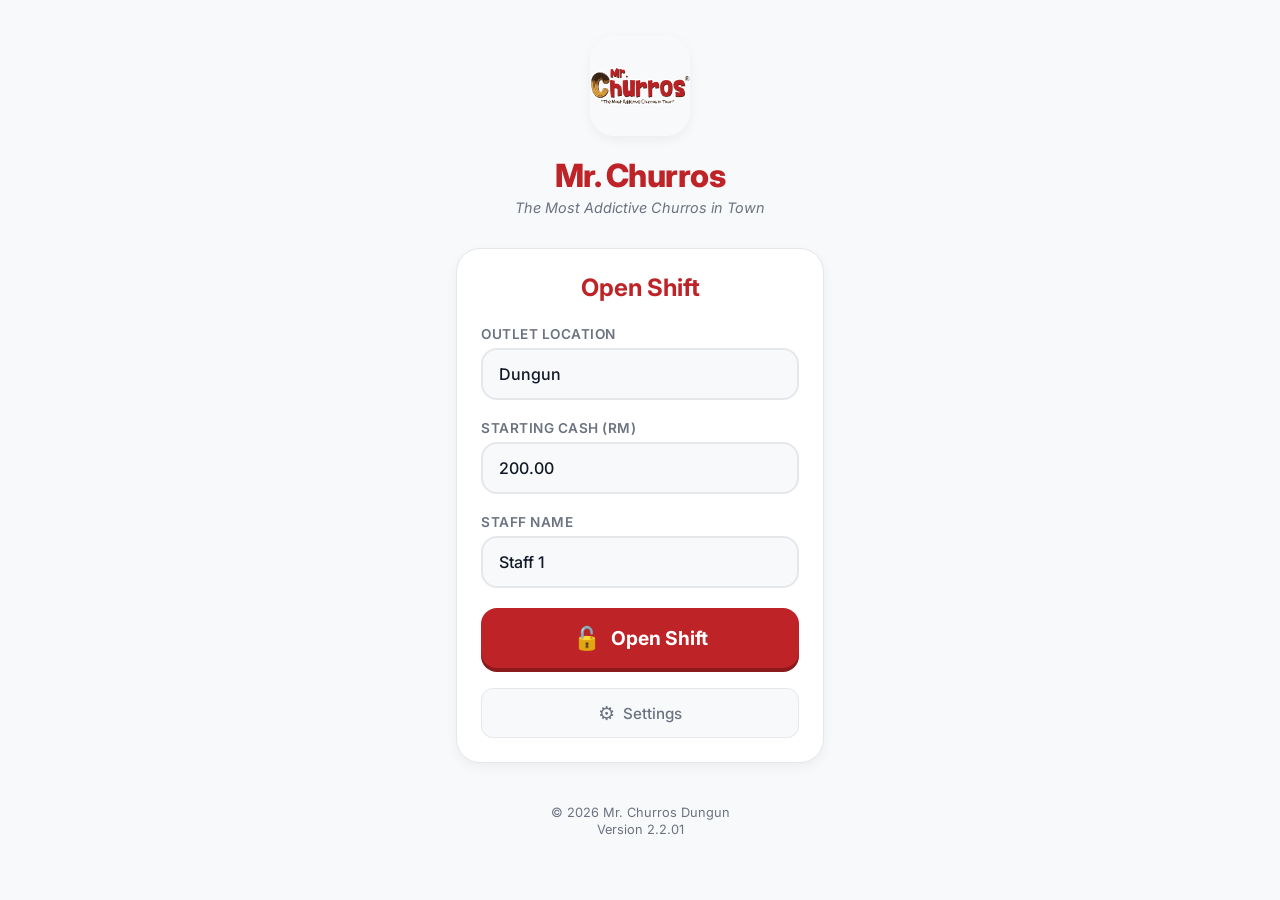
<file: index.html>
<!doctype html>
<html lang="en">
  <head>
    <meta charset="UTF-8" />
    <meta
      name="viewport"
      content="width=device-width, initial-scale=1.0, maximum-scale=1.0, user-scalable=no, viewport-fit=cover"
    />

    <meta http-equiv="Cache-Control" content="no-cache, no-store, must-revalidate" />
    <meta http-equiv="Pragma" content="no-cache" />
    <meta http-equiv="Expires" content="0" />
    
    <title>Mr. Churros Dungun · Simple POS</title>
    <link rel="preconnect" href="https://fonts.googleapis.com" />
    <link rel="preconnect" href="https://fonts.gstatic.com" crossorigin />
    <link
      href="https://fonts.googleapis.com/css2?family=Inter:wght@400;500;600;700&display=swap"
      rel="stylesheet"
    />
    <link rel="stylesheet" href="style.css?v=2.2.01" />
  </head>
  <body>
    <div class="app-container">
      <!-- HEADER - will be hidden on open-shift page via CSS -->
      <header class="header">
        <div class="logo-wrapper" id="devEasterEgg" style="cursor: pointer">
          <img src="logo-new.png" alt="Mr. Churros" class="header-logo" />
          <!-- Text-based DUNGUN badge -->
          <div class="dungun-badge">DUNGUN</div>
        </div>
        <div class="header-actions">
          <input
            type="text"
            id="staffName"
            class="staff-input"
            placeholder="Staff"
            value="Staff 1"
          />
          <button id="darkModeToggle" class="btn-icon">🌙</button>
        </div>
      </header>

      <!-- MAIN CONTENT -->
      <main class="main-content">
        <!-- OPEN SHIFT PAGE (Front Page) -->
        <div id="page-open-shift" class="page active">
          <div class="open-shift-container">
            <!-- Optional spacer for mobile -->
            <div class="mobile-spacer"></div>
            <!-- Header dengan logo -->
            <div class="open-shift-header">
              <img src="logo-new.png" alt="Mr. Churros" class="open-shift-logo" />
              <h1 class="open-shift-title">Mr. Churros</h1>
              <p class="open-shift-subtitle">The Most Addictive Churros in Town</p>
            </div>

            <!-- Card Utama -->
            <div class="open-shift-card">
              <h2 class="open-shift-card-title">Open Shift</h2>
              
              <!-- Pilih Outlet -->
              <div class="open-shift-field">
                <label class="open-shift-label">Outlet Location</label>
                <input 
                  type="text" 
                  id="open-shift-outlet" 
                  class="open-shift-input" 
                  value="Dungun" 
                  placeholder="Enter Location"
                />
              </div>

              <!-- Starting Cash (Optional) -->
              <div class="open-shift-field">
                <label class="open-shift-label">Starting Cash (RM)</label>
                <input 
                  type="number" 
                  id="open-shift-cash" 
                  class="open-shift-input" 
                  value="200.00" 
                  step="0.01" 
                  min="0"
                  placeholder="200.00"
                />
              </div>

              <!-- Staff Name -->
              <div class="open-shift-field">
                <label class="open-shift-label">Staff Name</label>
                <input 
                  type="text" 
                  id="open-shift-staff" 
                  class="open-shift-input" 
                  value="Staff 1" 
                  placeholder="Enter staff name"
                />
              </div>

              <!-- Open Shift Button -->
              <button id="open-shift-btn" class="open-shift-btn">
                <span class="btn-icon">🔓</span>
                Open Shift
              </button>

              <!-- Settings Link -->
              <div class="open-shift-settings" id="open-shift-settings">
                <span class="settings-icon">⚙️</span>
                <span>Settings</span>
              </div>
            </div>

            <!-- Footer -->
            <div class="open-shift-footer">
              <p>© 2026 Mr. Churros Dungun</p>
              <p>Version 2.2.01</p>
            </div>
          </div>
        </div>

        <!-- POS PAGE (Menu) -->
        <div id="page-pos" class="page">
          <input
            type="text"
            class="search-bar"
            placeholder="Search menu..."
            id="searchInput"
          />

          <div class="categories">
            <button class="cat-btn active" data-category="all">
              All Items
            </button>
            <button class="cat-btn" data-category="churros">Churros</button>
            <button class="cat-btn" data-category="dips">Dips</button>
          </div>

          <div class="product-grid" id="menuGrid"></div>
        </div>

        <!-- CALCULATOR PAGE -->
        <div id="page-calc" class="page">
          <div class="calculator-container">
            <div class="calc-screen-modern">
              <div id="calc-result">0</div>
              <div class="calc-subinfo">
                <span id="calc-operator-hint"></span>
                <span id="calc-memory"></span>
              </div>
            </div>

            <!-- Quick Cash Buttons -->
            <div
              style="
                display: grid;
                grid-template-columns: repeat(4, 1fr);
                gap: 8px;
                margin-bottom: 16px;
              "
            >
              <button
                class="btn btn-outline"
                style="padding: 12px 0"
                onclick="setCashAmount(10)"
              >
                RM10
              </button>
              <button
                class="btn btn-outline"
                style="padding: 12px 0"
                onclick="setCashAmount(20)"
              >
                RM20
              </button>
              <button
                class="btn btn-outline"
                style="padding: 12px 0"
                onclick="setCashAmount(50)"
              >
                RM50
              </button>
              <button
                class="btn btn-outline"
                style="padding: 12px 0"
                onclick="setCashAmount(100)"
              >
                RM100
              </button>
            </div>

            <div class="calc-keypad">
              <button class="calc-key" data-calc="7">7</button>
              <button class="calc-key" data-calc="8">8</button>
              <button class="calc-key" data-calc="9">9</button>
              <button class="calc-key operator" data-calc="/">÷</button>

              <button class="calc-key" data-calc="4">4</button>
              <button class="calc-key" data-calc="5">5</button>
              <button class="calc-key" data-calc="6">6</button>
              <button class="calc-key operator" data-calc="*">×</button>

              <button class="calc-key" data-calc="1">1</button>
              <button class="calc-key" data-calc="2">2</button>
              <button class="calc-key" data-calc="3">3</button>
              <button class="calc-key operator" data-calc="-">−</button>

              <button class="calc-key" data-calc="0">0</button>
              <button class="calc-key" data-calc=".">.</button>
              <button class="calc-key operator" data-calc="+">+</button>
              <button class="calc-key clear" data-calc="backspace">⌫</button>

              <button
                class="calc-key equals"
                data-calc="="
                style="grid-column: span 4"
              >
                =
              </button>
            </div>

            <div class="calc-actions">
              <button class="btn btn-outline" id="calc-add-to-cart">
                💰 Set Payment
              </button>
              <button class="btn btn-outline" id="calc-clear">🔄 Clear</button>
            </div>
          </div>
        </div>

        <!-- DAILY UPDATE PAGE -->
        <div id="page-daily" class="page">
          <div class="daily-container">
            <h2 style="margin-bottom: 20px; font-size: 1.5rem; color: var(--text-main);">
              Daily Update
            </h2>

            <!-- Restock Checklist -->
            <div class="daily-card">
              <h3 style="margin-bottom: 15px; color: var(--primary); font-size: 1rem">RESTOCK CHECKLIST</h3>
              
              <div class="restock-grid">
                <div class="restock-item">
                  <span>TEPUNG</span>
                  <input type="number" id="restock-tepung" class="restock-input" min="0" value="0" placeholder="PCS">
                </div>
                <div class="restock-item">
                  <span>PASTE</span>
                  <input type="number" id="restock-paste" class="restock-input" min="0" value="0" placeholder="PCS">
                </div>
                <div class="restock-item">
                  <span>DIPPING CUP</span>
                  <input type="number" id="restock-dipping-cup" class="restock-input" min="0" value="0" placeholder="PCS">
                </div>
                <div class="restock-item">
                  <span>FAMILY BOX</span>
                  <input type="number" id="restock-familybox" class="restock-input" min="0" value="0" placeholder="PCS">
                </div>
                <div class="restock-item">
                  <span>PAPER BAG</span>
                  <input type="number" id="restock-paper-bag" class="restock-input" min="0" value="0" placeholder="PCS">
                </div>
                <div class="restock-item">
                  <span>MILK CHOC</span>
                  <input type="number" id="restock-milk-choc" class="restock-input" min="0" value="0" placeholder="PCS">
                </div>
                <div class="restock-item">
                  <span>DARK CHOC</span>
                  <input type="number" id="restock-dark-choc" class="restock-input" min="0" value="0" placeholder="PCS">
                </div>
                <div class="restock-item">
                  <span>CARAMEL</span>
                  <input type="number" id="restock-caramel" class="restock-input" min="0" value="0" placeholder="PCS">
                </div>
                <div class="restock-item">
                  <span>MINYAK</span>
                  <input type="number" id="restock-minyak" class="restock-input" min="0" value="0" placeholder="PCS">
                </div>
                <div class="restock-item">
                  <span>CINNAMON SUGAR</span>
                  <input type="number" id="restock-cinamon" class="restock-input" min="0" value="0" placeholder="PCS">
                </div>
                <div class="restock-item">
                  <span>TISU KERING</span>
                  <input type="number" id="restock-tisu-kering" class="restock-input" min="0" value="0" placeholder="PCS">
                </div>
                <div class="restock-item">
                  <span>TISU BASAH</span>
                  <input type="number" id="restock-tisu-basah" class="restock-input" min="0" value="0" placeholder="PCS">
                </div>
                <div class="restock-item">
                  <span>PLASTIK KECIL</span>
                  <input type="number" id="restock-plastik-kecil" class="restock-input" min="0" value="0" placeholder="PCS">
                </div>
                <div class="restock-item">
                  <span>PLASTIK BESAR (FB)</span>
                  <input type="number" id="restock-plastik-besar" class="restock-input" min="0" value="0" placeholder="PCS">
                </div>
                <div class="restock-item">
                  <span>GLOVE L</span>
                  <input type="number" id="restock-glove-l" class="restock-input" min="0" value="0" placeholder="PCS">
                </div>
                <div class="restock-item">
                  <span>GLOVE S</span>
                  <input type="number" id="restock-glove-s" class="restock-input" min="0" value="0" placeholder="PCS">
                </div>
              </div>
            </div>

            <!-- EXPENSES -->
            <div class="daily-card">
              <div class="section-header">
                <h3>EXPENSES</h3>
                <span class="header-qty">Amount (RM)</span>
              </div>
              
              <div class="expense-grid">
                <div class="expense-row">
                  <input type="text" id="expense-1-desc" class="expense-desc" placeholder="e.g., Minyak goreng" value="">
                  <input type="number" id="expense-1-amount" class="expense-amount" min="0" value="0" step="0.01" placeholder="0.00">
                </div>
                <div class="expense-row">
                  <input type="text" id="expense-2-desc" class="expense-desc" placeholder="e.g., Gula" value="">
                  <input type="number" id="expense-2-amount" class="expense-amount" min="0" value="0" step="0.01" placeholder="0.00">
                </div>
                <div class="expense-row">
                  <input type="text" id="expense-3-desc" class="expense-desc" placeholder="e.g., Tepung" value="">
                  <input type="number" id="expense-3-amount" class="expense-amount" min="0" value="0" step="0.01" placeholder="0.00">
                </div>
                <div class="expense-row">
                  <input type="text" id="expense-4-desc" class="expense-desc" placeholder="e.g., Susu" value="">
                  <input type="number" id="expense-4-amount" class="expense-amount" min="0" value="0" step="0.01" placeholder="0.00">
                </div>
              </div>
            </div>

            <!-- REQUEST -->
            <div class="daily-card">
              <div class="section-header">
                <h3>REQUEST</h3>
                <span class="header-qty">Quantity (PCS)</span>
              </div>
              
              <div class="request-grid">
                <div class="request-row">
                  <input type="text" id="request-1-desc" class="request-desc" placeholder="e.g., Dipping cup" value="">
                  <input type="number" id="request-1-qty" class="request-qty" min="0" value="0" placeholder="0">
                </div>
                <div class="request-row">
                  <input type="text" id="request-2-desc" class="request-desc" placeholder="e.g., Paper bag" value="">
                  <input type="number" id="request-2-qty" class="request-qty" min="0" value="0" placeholder="0">
                </div>
                <div class="request-row">
                  <input type="text" id="request-3-desc" class="request-desc" placeholder="e.g., Plastik" value="">
                  <input type="number" id="request-3-qty" class="request-qty" min="0" value="0" placeholder="0">
                </div>
                <div class="request-row">
                  <input type="text" id="request-4-desc" class="request-desc" placeholder="e.g., Tisu" value="">
                  <input type="number" id="request-4-qty" class="request-qty" min="0" value="0" placeholder="0">
                </div>
              </div>
            </div>

            <!-- Person In Charge -->
            <div class="daily-card">
              <div class="pic-row">
                <div style="flex: 1;">
                  <label class="daily-label">PERSON IN CHARGE</label>
                  <input type="text" id="daily-pic" class="daily-input" placeholder="Staff name" value="Staff 1">
                </div>
                <div style="flex: 1;">
                  <label class="daily-label">OUTLET</label>
                  <input type="text" id="daily-outlet" class="daily-input" placeholder="Location" value="Dungun">
                </div>
              </div>
            </div>

            <!-- Submit Button -->
            <div class="daily-actions">
              <button id="save-daily-update" class="btn btn-primary">📝 Save</button>
              <button id="clear-daily" class="btn btn-outline">🔄 Clear Form</button>
            </div>

            <!-- History -->
            <div class="daily-card">
              <h3 style="margin-bottom: 15px; color: var(--text-main);">Recent Updates</h3>
              <div id="daily-updates-list" class="updates-list">
                <p style="text-align: center; color: var(--text-muted);">No updates yet today.</p>
              </div>
            </div>
          </div>
        </div>

        <!-- REPORTS PAGE -->
        <div id="page-reports" class="page">
          <h2 style="margin-bottom: 16px; font-size: 1.4rem">
            Daily Dashboard
          </h2>

          <div class="report-stats">
            <div class="stat-card">
              <span>Today's Sales</span>
              <strong id="reportTotalSales">RM 0.00</strong>
            </div>
            <div class="stat-card">
              <span>Orders</span>
              <strong id="reportOrderCount">0</strong>
            </div>
          </div>

          <!-- ========== CASH DRAWER SECTION ========== -->
          <div class="cash-drawer-section">
            <h3
              style="
                margin-bottom: 12px;
                font-size: 1.2rem;
                color: var(--primary);
              "
            >
              Cash Drawer
            </h3>

            <!-- Starting Cash (Float) - Always editable -->
            <div class="float-section">
              <div class="float-row">
                <span>Starting Cash:</span>
                <div style="display: flex; align-items: center; gap: 8px">
                  <input
                    type="number"
                    id="startingCashInput"
                    class="float-input"
                    value="200"
                    step="0.01"
                    min="0"
                    style="width: 100px"
                  />
                  <button id="updateFloatBtn" class="float-save-btn">
                    Update
                  </button>
                </div>
              </div>
            </div>

            
          <!-- Production Summary Section -->
            <h3 style="margin-top: 12px; margin-bottom: 12px; font-size: 1.2rem; color: var(--primary);">
              Production Summary
            </h3>

            <!-- Total KG Sold -->
            <div class="float-section">
              <div class="drawer-row">
                <span>Total KG Sold (KG):</span>
                <div>
                  <input
                    type="number"
                    id="totalKgSold"
                    class="production-input"
                    value="0"
                    step="0.1"
                    min="0"
                    placeholder="0"
                  />
                </div>
              </div>


            <!-- Unsold / Defect -->
              <div class="drawer-row">
                <span>Unsold/Defect (PCS):</span>
                <div>
                  <input
                    type="number"
                    id="unsoldDefect"
                    class="production-input"
                    value="0"
                    step="1"
                    min="0"
                    placeholder="0"
                  />
                </div>
              </div>

              <!-- Manual Cash Sale-->
              <div class="drawer-row">
                <span>Cash Sale (Manual): RM</span>
                <div>
                  <input
                    type="number"
                    id="manualCashSale"
                    class="production-input"
                    value="0"
                    step="0.1"
                    min="0"
                    placeholder="RM 0.00"
                  />
                </div>
              </div>
            </div>

            <!-- Cash Drawer Summary -->
             <h3 style="margin-top: 12px; margin-bottom: 12px; font-size: 1.2rem; color: var(--primary);">
              Sales
            </h3>
            <div class="drawer-summary">
              <div class="drawer-row">
                <span>Cash Sales:</span>
                <span
                  id="cashSalesTotal"
                  style="font-weight: 700; color: var(--primary)"
                  >RM 0.00</span
                >
              </div>
              <div class="drawer-row">
                <span>QR Sales:</span>
                <span
                  id="cardSalesTotal"
                  style="font-weight: 700; color: var(--success)"
                  >RM 0.00</span
                >
              </div>

              <div class="drawer-row">
                <span>Manual Cash Count:</span>
                <span id="manualCashDisplay" style="font-weight: 700; color: var(--primary);">RM 0.00</span>
              </div>

              <div class="drawer-row">
                <span>Not Tally:</span>
                <span id="discrepancyDisplay" style="font-weight: 700;">RM 0.00</span>
              </div>

              <div class="drawer-total">
                <span>Expected Cash Amount:</span>
                <span
                  id="expectedCash"
                  style="
                    font-weight: 800;
                    color: var(--primary);
                    font-size: 1.2rem;
                  "
                  >RM 200.00</span
                >
              </div>
            </div>

            <!-- Cash Actions -->
            <div class="cash-actions">
              <button id="export-btn" class="cash-action-btn primary">
                📥 Export CSV
              </button>
              <button id="resetDrawerBtn" class="cash-action-btn secondary">
                Reset Drawer
              </button>
            </div>
            <div
            style="
              margin-top: 7px;
              display: flex;
              flex-direction: column;
              gap: 12px;
            "
          >
            <button id="closeShiftBtn" class="btn btn-success">
              Close Shift
            </button>
            <button id="reset-btn" class="btn btn-danger" style="display: none;">
              ⚠️ Reset All Data
            </button>
          </div>
          </div>

          <!-- ========== RECENT TRANSACTIONS ========== -->
          <h3
            style="
              margin-bottom: 12px;
              font-size: 1rem;
              color: var(--text-muted);
            "
          >
            Recent Transactions
          </h3>
          <ul
            class="order-list"
            id="reportSalesList"
            style="
              background: var(--bg-surface);
              padding: 16px;
              border-radius: 16px;
              box-shadow: var(--card-shadow);
            "
          >
            <li
              style="
                text-align: center;
                color: var(--text-muted);
                font-size: 0.9rem;
              "
            >
              No sales yet today.
            </li>
          </ul>

        </div>

        <!-- SETTINGS PAGE -->
        <div id="page-settings" class="page">
          <div class="settings-container">
            <h2 style="margin-bottom: 20px; font-size: 1.5rem; color: var(--primary);">
              Settings
            </h2>

            <!-- Dark Mode Toggle -->
            <div class="settings-card">
              <div class="settings-row">
                <div class="settings-info">
                  <div>
                    <h3>Dark Mode</h3>
                    <p class="settings-description">Switch between light and dark theme</p>
                  </div>
                </div>
                <label class="toggle-switch">
                  <input type="checkbox" id="settingsDarkModeToggle">
                  <span class="toggle-slider"></span>
                </label>
              </div>
            </div>

            <!-- Tablet/Laptop Layout Toggle -->
            <div class="settings-card">
              <div class="settings-row">
                <div class="settings-info">
                  <div>
                    <h3>Tablet / Laptop Layout</h3>
                    <p class="settings-description">Switch to wider layout for larger screens</p>
                  </div>
                </div>
                <label class="toggle-switch">
                  <input type="checkbox" id="tabletLayoutToggle">
                  <span class="toggle-slider"></span>
                </label>
              </div>
            </div>

            <!-- Developer Info -->
            <div class="settings-card">
              <div class="settings-row" style="cursor: pointer;" id="settingsDevInfo">
                <div class="settings-info">
                  <div>
                    <h3>App Info</h3>
                    <p class="settings-description">View app version and developer details</p>
                  </div>
                </div>
                <span class="settings-chevron">›</span>
              </div>
            </div>
            <!-- Back button for open shift mode -->
            <div id="settings-back-btn" class="settings-back-btn" style="display: none;">
              ← Back to Open Shift
            </div>

            <!-- App Info Footer -->
            <div class="settings-footer">
              <p>Mr. Churros Dungun POS</p>
              <p>Version 2.2.01</p>
            </div>
          </div>
        </div>

        <!-- DEVELOPER PAGE -->
        <div id="page-dev" class="page">
          <div class="developer-container">
            <div class="dev-header">
              <div class="dev-icon"></div>
              <h2>App Info</h2>
            </div>

            <div class="dev-card">
              <div class="dev-row">
                <span class="dev-label">App Name:</span>
                <span class="dev-value">Mr. Churros Dungun POS</span>
              </div>
              <div class="dev-row">
                <span class="dev-label">Version:</span>
                <span class="dev-value">2.2.01</span>
              </div>
              <div class="dev-row">
                <span class="dev-label">Developer:</span>
                <span class="dev-value">Nazurah and Is</span>
              </div>
              <div class="dev-row">
                <span class="dev-label">Last Updated:</span>
                <span class="dev-value">10 May 2026</span>
              </div>
            </div>

            <div class="dev-card">
              <h3 style="margin-bottom: 10px">Features</h3>
              <ul class="dev-features">
                <li>Multi-page POS System</li>
                <li>Restock items form</li>
                <li>Item quantity grouping</li>
                <li>Delete individual items</li>
                <li>Payment calculator</li>
                <li>Daily reports</li>
                <li>CSV (Excel) export</li>
              </ul>
            </div>

            <div class="dev-footer">
              <p>Made with love for Mr. Churros Dungun!</p>
            </div>
          </div>
        </div>
      </main>
      <!-- End of main-content -->

      <!-- STICKY CART - will be hidden on open-shift page via CSS -->
      <div id="cartSheet" class="cart-sheet">
        <div class="cart-header" id="cartHeaderToggle">
          <div class="cart-summary">
            <div class="cart-badge" id="cartCount">0 Items</div>
            <div class="cart-total-display" id="cartTotalSummary">RM 0.00</div>
          </div>
          <div class="cart-chevron">▲</div>
        </div>

        <div class="cart-body">
          <ul id="order-list" class="order-list"></ul>
        </div>

        <div class="cart-footer">
          <!-- Remarks Input -->
          <div class="cart-remarks">
            <input
              type="text"
              id="saleRemarks"
              class="remarks-input-cart"
              placeholder="Remarks (e.g., Extra churros, No sugar)"
            />
          </div>

          <!-- Payment Method Toggle -->
          <div class="payment-toggle">
            <button id="payment-cash" class="payment-btn cash active">
              💵 Cash
            </button>
            <button id="payment-qr" class="payment-btn qr">📱 QR Pay</button>
          </div>

          <!-- MONEY PRESETS - Quick payment amounts -->
          <div class="money-presets">
            <div class="money-label">Quick Payment:</div>
            <div class="money-buttons">
              <button class="money-preset-btn" data-amount="5">RM5</button>
              <button class="money-preset-btn" data-amount="7">RM7</button>
              <button class="money-preset-btn" data-amount="10">RM10</button>
              <button class="money-preset-btn" data-amount="20">RM20</button>
              <button class="money-preset-btn" data-amount="50">RM50</button>
              <button class="money-preset-btn" data-amount="100">RM100</button>
            </div>
          </div>

          <!-- Manual Payment Input -->
          <div class="manual-payment">
            <div class="payment-input-label">Customer Paid:</div>
            <div class="payment-input-row">
              <input
                type="number"
                id="manual-paid-amount"
                class="payment-input"
                placeholder="0.00"
                step="0.01"
                min="0"
              />
              <button id="apply-payment-btn" class="btn btn-outline">
                Apply
              </button>
            </div>
          </div>

          <div class="cart-totals">
            <span>Total</span>
            <span id="order-total-amount">RM 0.00</span>
          </div>

          <!-- Payment Summary -->
          <div class="payment-summary">
            <div class="payment-row">
              <span>Customer Paid:</span>
              <span
                id="paid-amount"
                style="font-weight: 700; color: var(--primary)"
                >RM 0.00</span
              >
            </div>
            <div class="payment-row change-row">
              <span>Change to Return:</span>
              <span id="change-amount" style="font-weight: 700">RM 0.00</span>
            </div>
          </div>

          <div class="cart-actions">
            <button id="void-last" class="btn btn-danger">Void Last</button>
            <button id="clear-order" class="btn btn-outline">Clear All</button>
          </div>
          <button id="save-sale" class="btn btn-primary">Pay / Save</button>
        </div>
      </div>

      <!-- BOTTOM NAV - will be hidden on open-shift page via CSS -->
      <nav class="bottom-nav">
        <button class="nav-btn" data-page="pos">
          <svg viewBox="0 0 24 24" width="22" height="22">
            <path
              d="M3 3h2l.4 2M7 13h10l4-8H5.4M7 13L5.4 5M7 13l-2.293 2.293c-.63.63-.184 1.707.707 1.707H17m0 0a2 2 0 100 4 2 2 0 000-4zm-8 2a2 2 0 11-4 0 2 2 0 014 0z"
              stroke="currentColor"
              fill="none"
              stroke-width="2"
            />
          </svg>
          Menu
        </button>
        <button class="nav-btn" data-page="calc">
          <svg
            viewBox="0 0 24 24"
            width="22"
            height="22"
            fill="none"
            stroke="currentColor"
            stroke-width="2"
          >
            <rect x="4" y="2" width="16" height="20" rx="2" ry="2"></rect>
            <line x1="8" y1="6" x2="16" y2="6"></line>
            <line x1="8" y1="10" x2="16" y2="10"></line>
            <line x1="8" y1="14" x2="16" y2="14"></line>
            <line x1="8" y1="18" x2="12" y2="18"></line>
            <circle cx="16" cy="18" r="1"></circle>
          </svg>
          Calc
        </button>
        <button class="nav-btn" data-page="daily">
          <svg viewBox="0 0 24 24" width="22" height="22" fill="none" stroke="currentColor" stroke-width="2">
            <rect x="3" y="4" width="18" height="18" rx="2" ry="2"></rect>
            <line x1="16" y1="2" x2="16" y2="6"></line>
            <line x1="8" y1="2" x2="8" y2="6"></line>
            <line x1="3" y1="10" x2="21" y2="10"></line>
            <path d="M8 14h.01M12 14h.01M16 14h.01M8 18h.01M12 18h.01M16 18h.01"></path>
          </svg>
          Daily
        </button>
        <button class="nav-btn" data-page="reports">
          <svg viewBox="0 0 24 24" width="22" height="22">
            <path
              d="M9 19v-6a2 2 0 00-2-2H5a2 2 0 00-2 2v6a2 2 0 002 2h2a2 2 0 002-2zm0 0V9a2 2 0 012-2h2a2 2 0 012 2v10m-6 0a2 2 0 002 2h2a2 2 0 002-2m0 0V5a2 2 0 012-2h2a2 2 0 012 2v14a2 2 0 01-2 2h-2a2 2 0 01-2-2z"
              stroke="currentColor"
              fill="none"
              stroke-width="2"
            />
          </svg>
          Reports
        </button>
        <button class="nav-btn" data-page="settings">
          <svg viewBox="0 0 24 24" width="22" height="22">
            <circle cx="12" cy="12" r="1.5" fill="currentColor"/>
            <circle cx="19" cy="12" r="1.5" fill="currentColor"/>
            <circle cx="5" cy="12" r="1.5" fill="currentColor"/>
          </svg>
          More
        </button>
      </nav>
    </div>
    <!-- End of app-container -->

    <!-- Custom Item Modal -->
    <div class="modal-overlay" id="customItemModal">
      <div class="modal-content">
        <span class="modal-close" onclick="closeModal('customItemModal')"
          >&times;</span
        >
        <h3 style="margin-bottom: 16px; text-align: center">Custom Amount</h3>
        <input
          type="text"
          id="customItemName"
          class="custom-input"
          placeholder="Item Name"
          value="Misc Item"
        />
        <div class="custom-display" id="calcDisplay">0.00</div>

        <div class="numpad">
          <button class="num-btn" onclick="calcType('1')">1</button>
          <button class="num-btn" onclick="calcType('2')">2</button>
          <button class="num-btn" onclick="calcType('3')">3</button>
          <button class="num-btn" onclick="calcType('4')">4</button>
          <button class="num-btn" onclick="calcType('5')">5</button>
          <button class="num-btn" onclick="calcType('6')">6</button>
          <button class="num-btn" onclick="calcType('7')">7</button>
          <button class="num-btn" onclick="calcType('8')">8</button>
          <button class="num-btn" onclick="calcType('9')">9</button>
          <button class="num-btn" onclick="calcType('C')">C</button>
          <button class="num-btn" onclick="calcType('0')">0</button>
          <button class="num-btn" onclick="calcType('00')">00</button>
        </div>
        <button
          class="btn btn-primary"
          style="margin-top: 16px"
          onclick="addCustomItem()"
        >
          Add to Order
        </button>
      </div>
    </div>

    <!-- Receipt Modal -->
    <div class="modal-overlay" id="receiptModal">
      <div class="modal-content receipt" style="max-width: 320px">
        <div class="receipt-header">
          <div class="receipt-logo">
            <img src="logo-new.png" alt="Mr. Churros" class="header-logo" />
          </div>
          <p style="font-size: 0.8rem; color: #555">
            Thank you for your purchase!
          </p>
          <div
            id="receiptDateTime"
            style="font-size: 0.8rem; margin-top: 4px"
          ></div>
          <div id="receiptStaff" style="font-size: 0.8rem"></div>
        </div>

        <div id="receiptItems" style="margin-bottom: 12px"></div>

        <div class="receipt-total">
          <span>TOTAL</span>
          <span id="receiptTotal">RM 0.00</span>
        </div>

        <button
          class="btn btn-primary"
          style="margin-top: 20px; width: 100%; border-radius: 8px"
          onclick="closeModal('receiptModal')"
        >
          Done
        </button>
      </div>
    </div>

    <!-- Custom Alert Modal -->
    <div class="modal-overlay" id="customAlertModal">
      <div class="modal-content" style="max-width: 300px; text-align: center">
        <div class="popup-icon" id="alertIcon">🔔</div>
        <h3 id="alertTitle" style="margin-bottom: 8px; color: var(--primary)">
          Alert
        </h3>
        <p
          id="alertMessage"
          style="margin-bottom: 20px; color: var(--text-main)"
        ></p>
        <button class="btn btn-primary" id="alertOkBtn" style="width: 100%">
          OK
        </button>
      </div>
    </div>

    <!-- Custom Confirm Modal -->
    <div class="modal-overlay" id="customConfirmModal">
      <div class="modal-content" style="max-width: 300px; text-align: center">
        <div class="popup-icon" id="confirmIcon">❓</div>
        <h3 id="confirmTitle" style="margin-bottom: 8px; color: var(--primary)">
          Confirm
        </h3>
        <p
          id="confirmMessage"
          style="margin-bottom: 20px; color: var(--text-main)"
        ></p>
        <div style="display: flex; gap: 10px">
          <button class="btn btn-outline" id="confirmCancelBtn" style="flex: 1">
            Cancel
          </button>
          <button class="btn btn-primary" id="confirmOkBtn" style="flex: 1">
            OK
          </button>
        </div>
      </div>
    </div>

    <script src="script.js?v=2.2.01"></script>
    <script>
    (function() {
      const VERSION = '2.2.01';
      if (localStorage.getItem('appVersion') !== VERSION) {
        console.log('App updated to version ' + VERSION);
        localStorage.setItem('appVersion', VERSION);
      }
    })();
  </script>
  </body>
</html>
</file>
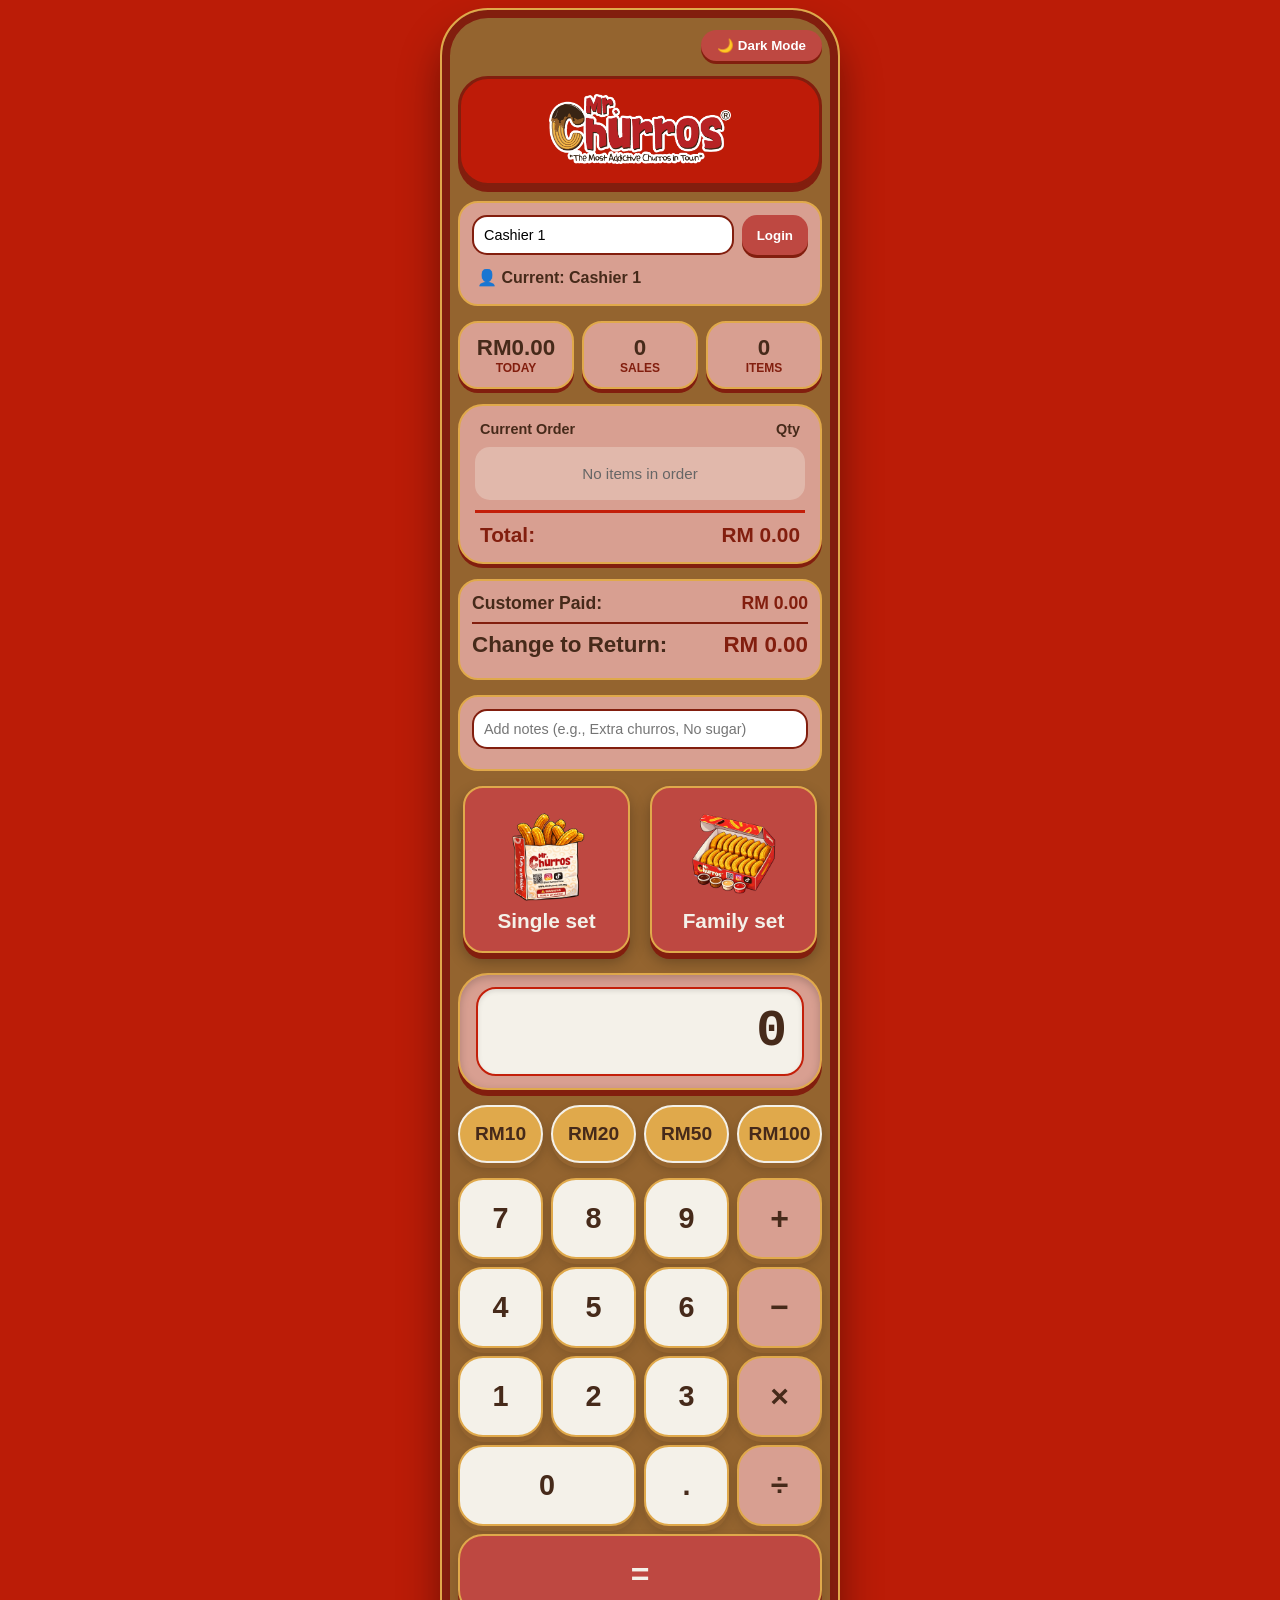
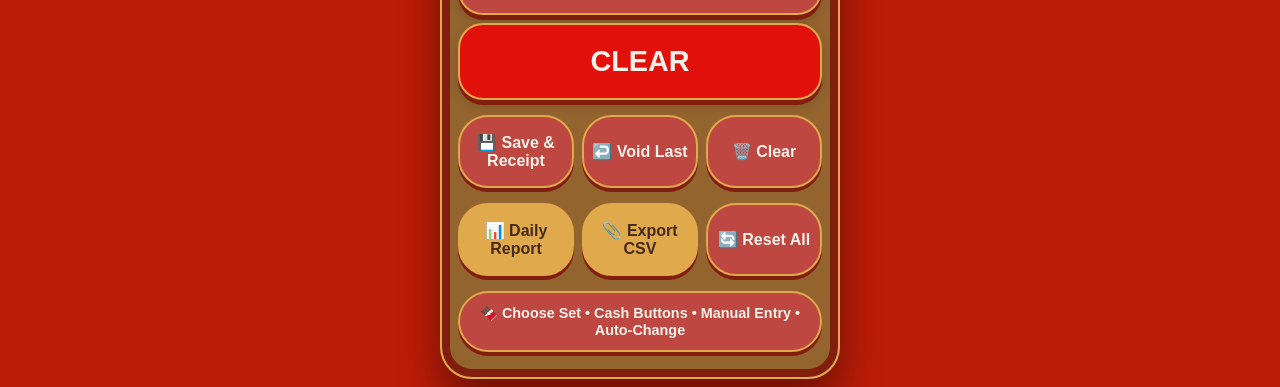
<file: churros.html>
<!doctype html>
<html lang="en">
  <head>
    <meta charset="UTF-8" />
    <meta
      name="viewport"
      content="width=device-width, initial-scale=1.0, maximum-scale=1.0, user-scalable=yes"
    />
    <title>Churros · POS System</title>
    <style>
      * {
        box-sizing: border-box;
        margin: 0;
        padding: 0;
        -webkit-tap-highlight-color: transparent;
      }

      body {
        background: #bb1c07;
        font-family:
          -apple-system, BlinkMacSystemFont, "Segoe UI", Roboto, Helvetica,
          Arial, sans-serif;
        display: flex;
        justify-content: center;
        align-items: center;
        min-height: 100vh;
        margin: 0;
        padding: 8px;
        transition: background 0.3s ease;
      }

      /* DARK MODE - IMPROVED READABILITY */
      body.dark-mode {
        background: #1a1a1a;
      }

      body.dark-mode .phone-app {
        background: #2d2d2d;
        box-shadow:
          0 25px 40px rgba(0, 0, 0, 0.8),
          0 0 0 8px #444 inset;
        border-color: #666;
      }

      body.dark-mode .logo-section {
        background: #333;
        border-color: #666;
      }

      body.dark-mode .logo-placeholder {
        color: #ff8a8a;
      }

      body.dark-mode .churros-header {
        background: #444;
      }

      body.dark-mode .churros-header h2 {
        color: #ffffff;
        text-shadow: 2px 2px 0 #000;
      }

      body.dark-mode .calc-screen,
      body.dark-mode .order-summary,
      body.dark-mode .dashboard-card,
      body.dark-mode .staff-section,
      body.dark-mode .payment-summary,
      body.dark-mode .remarks-section {
        background: #3a3a3a;
        border-color: #666;
      }

      body.dark-mode .summary-header,
      body.dark-mode .order-total span,
      body.dark-mode .payment-label,
      body.dark-mode .current-staff {
        color: #ffffff;
      }

      body.dark-mode .order-item {
        background: rgba(255, 255, 255, 0.1);
        color: #ffffff;
      }

      body.dark-mode .order-item span {
        color: #ffffff;
      }

      body.dark-mode #result {
        background: #222;
        color: #ffffff;
        border-color: #666;
      }

      body.dark-mode .key {
        background: #444;
        color: #ffffff;
        border-color: #666;
      }

      body.dark-mode .key.operator {
        background: #555;
        color: #ffffff;
      }

      body.dark-mode .dashboard-card .value {
        color: #ffffff;
      }

      body.dark-mode .dashboard-card .label {
        color: #ffb3b3;
      }

      body.dark-mode .payment-value {
        color: #ffb3b3;
      }

      body.dark-mode .order-total {
        color: #ffb3b3;
      }

      body.dark-mode .footer-badge {
        background: #444;
        color: #ffffff;
      }

      body.dark-mode .staff-input,
      body.dark-mode .remarks-input {
        background: #222;
        color: #ffffff;
        border-color: #666;
      }

      body.dark-mode .staff-input::placeholder,
      body.dark-mode .remarks-input::placeholder {
        color: #aaa;
      }

      .phone-app {
        max-width: 400px;
        width: 100%;
        background: #94642f;
        border-radius: 48px 48px 32px 32px;
        box-shadow:
          0 25px 40px rgba(0, 0, 0, 0.4),
          0 0 0 8px #821e0e inset;
        padding: 20px 16px 25px 16px;
        border: 2px solid #e0a94b;
        transition: all 0.3s ease;
      }

      /* Header with dark mode toggle */
      .app-header {
        display: flex;
        justify-content: space-between;
        align-items: center;
        margin-bottom: 15px;
      }

      .dark-toggle {
        background: #be4841;
        border: none;
        border-radius: 30px;
        padding: 8px 16px;
        color: white;
        font-weight: 700;
        cursor: pointer;
        box-shadow: 0 3px 0 #821e0e;
      }

      .dark-toggle:active {
        transform: translateY(2px);
        box-shadow: 0 1px 0 #821e0e;
      }

      /* Staff Login Section */
      .staff-section {
        background: #d89f91;
        border-radius: 20px;
        padding: 12px;
        margin-bottom: 15px;
        border: 2px solid #e0a94b;
      }

      .staff-header {
        display: flex;
        gap: 8px;
        margin-bottom: 8px;
      }

      .staff-input {
        flex: 1;
        padding: 10px;
        border-radius: 15px;
        border: 2px solid #821e0e;
        font-size: 0.9rem;
      }

      .staff-btn {
        background: #be4841;
        color: white;
        border: none;
        border-radius: 15px;
        padding: 10px 15px;
        font-weight: 700;
        cursor: pointer;
        box-shadow: 0 3px 0 #821e0e;
      }

      .staff-btn:active {
        transform: translateY(2px);
        box-shadow: 0 1px 0 #821e0e;
      }

      .current-staff {
        font-weight: 600;
        color: #462a1a;
        padding: 5px;
      }

      /* Logo Section */
      .logo-section {
        background: #be1b08;
        border-radius: 30px;
        padding: 15px;
        margin-bottom: 15px;
        text-align: center;
        border: 3px solid #821e0e;
        box-shadow: 0 6px 0 #821e0e;
      }
      .logo-preview {
        max-width: 100%;
        max-height: 70px;
        object-fit: contain;
      }
      .logo-placeholder {
        color: #c31f0a;
        font-size: 1.8rem;
        font-weight: 800;
        padding: 10px;
        text-transform: uppercase;
        letter-spacing: 2px;
      }

      .churros-header {
        display: flex;
        align-items: center;
        justify-content: space-between;
        background: #be4841;
        padding: 12px 20px;
        border-radius: 50px;
        margin-bottom: 15px;
        box-shadow: 0 6px 0 0 #821e0e;
      }
      .churros-header h2 {
        font-size: 1.5rem;
        font-weight: 800;
        letter-spacing: 1px;
        color: #f4f1e9;
        text-shadow: 2px 2px 0 #462a1a;
      }
      .churros-header span {
        background: #e1100b;
        font-size: 2rem;
        padding: 0 12px 6px 12px;
        border-radius: 40px;
        line-height: 1;
        color: #f4f1e9;
        box-shadow: 0 3px 0 #821e0e;
      }

      .calc-screen {
        background: #d89f91;
        border-radius: 30px;
        padding: 12px 16px;
        box-shadow:
          inset 0 3px 8px rgba(0, 0, 0, 0.2),
          0 6px 0 #821e0e;
        margin-bottom: 15px;
        border: 2px solid #e0a94b;
      }
      #result {
        font-size: 3.2rem;
        font-weight: 800;
        text-align: right;
        color: #462a1a;
        line-height: 1.2;
        word-wrap: break-word;
        min-height: 4rem;
        background: #f4f1e9;
        padding: 12px 15px;
        border-radius: 20px;
        border: 2px solid #c31f0a;
        font-family: "Courier New", monospace;
        box-shadow: inset 0 2px 5px rgba(0, 0, 0, 0.1);
      }

      /* Dashboard Cards */
      .dashboard {
        display: grid;
        grid-template-columns: repeat(3, 1fr);
        gap: 8px;
        margin-bottom: 15px;
      }
      .dashboard-card {
        background: #d89f91;
        border-radius: 20px;
        padding: 12px 5px;
        text-align: center;
        border: 2px solid #e0a94b;
        box-shadow: 0 4px 0 #821e0e;
      }
      .dashboard-card .value {
        font-size: 1.4rem;
        font-weight: 800;
        color: #462a1a;
      }
      .dashboard-card .label {
        font-size: 0.75rem;
        font-weight: 600;
        color: #821e0e;
        text-transform: uppercase;
      }

      /* Order Summary Panel */
      .order-summary {
        background: #d89f91;
        border-radius: 25px;
        padding: 15px;
        margin-bottom: 15px;
        border: 2px solid #e0a94b;
        box-shadow: 0 4px 0 #821e0e;
      }
      .summary-header {
        display: flex;
        justify-content: space-between;
        color: #462a1a;
        font-weight: 700;
        margin-bottom: 10px;
        font-size: 0.9rem;
        padding: 0 5px;
      }
      #order-list {
        max-height: 130px;
        overflow-y: auto;
        margin-bottom: 10px;
        font-size: 0.95rem;
        background: rgba(244, 241, 233, 0.3);
        border-radius: 15px;
        padding: 8px;
      }
      .order-item {
        display: flex;
        justify-content: space-between;
        padding: 6px 8px;
        border-bottom: 1px dashed #c31f0a;
        background: rgba(244, 241, 233, 0.5);
        border-radius: 10px;
        margin-bottom: 4px;
      }
      .order-total {
        display: flex;
        justify-content: space-between;
        font-weight: 800;
        color: #821e0e;
        font-size: 1.3rem;
        border-top: 3px solid #c31f0a;
        padding: 10px 5px 0 5px;
      }

      /* Payment Summary */
      .payment-summary {
        background: #d89f91;
        border-radius: 20px;
        padding: 12px;
        margin-bottom: 15px;
        border: 2px solid #e0a94b;
      }

      .payment-row {
        display: flex;
        justify-content: space-between;
        margin-bottom: 8px;
        font-size: 1.1rem;
      }

      .payment-label {
        font-weight: 600;
        color: #462a1a;
      }

      .payment-value {
        font-weight: 800;
        color: #821e0e;
      }

      .payment-change {
        font-size: 1.4rem;
        color: #c31f0a;
        border-top: 2px solid #821e0e;
        padding-top: 8px;
        margin-top: 5px;
      }

      /* Remarks Section */
      .remarks-section {
        background: #d89f91;
        border-radius: 20px;
        padding: 12px;
        margin-bottom: 15px;
        border: 2px solid #e0a94b;
      }

      .remarks-input {
        width: 100%;
        padding: 10px;
        border-radius: 15px;
        border: 2px solid #821e0e;
        font-size: 0.9rem;
        margin-bottom: 8px;
      }

      .meal-presets {
        display: grid;
        grid-template-columns: repeat(2, 1fr);
        gap: 20px; /* Increased space between buttons */
        margin-bottom: 20px;
        padding: 0 5px;
      }

      .meal-btn {
        background: #be4841;
        border: none;
        border-radius: 20px; /* Square-ish rounded corners, not oval */
        padding: 20px 10px 15px 10px;
        box-shadow:
          0 6px 0 #821e0e,
          0 8px 15px rgba(0, 0, 0, 0.3);
        border: 2px solid #e0a94b;
        cursor: pointer;
        transition: all 0.05s ease;
        width: 100%;
        aspect-ratio: 1/1; /* Makes buttons square */
        display: flex;
        align-items: center;
        justify-content: center;
      }

      .btn-content {
        display: flex;
        flex-direction: column;
        align-items: center;
        justify-content: center;
        gap: 8px;
        width: 100%;
      }

      .btn-icon {
        width: 90px; /* Larger icon for square buttons */
        height: 90px;
        object-fit: contain;
      }

      .set-name {
        font-size: 1.3rem;
        font-weight: 800;
        color: #f4f1e9;
        line-height: 1.2;
        text-align: center;
      }

      .meal-btn:active {
        transform: translateY(4px);
        box-shadow: 0 2px 0 #821e0e;
      }

      /* Dark mode support */
      body.dark-mode .set-name {
        color: #ffffff;
      }
      .quick-panel {
        display: grid;
        grid-template-columns: repeat(4, 1fr);
        gap: 8px;
        margin-bottom: 15px;
      }

      .note-btn {
        background: #e0a94b;
        border: none;
        border-radius: 40px;
        padding: 16px 0;
        font-size: 1.2rem;
        font-weight: 800;
        color: #462a1a;
        box-shadow:
          0 5px 0 #94642f,
          0 6px 12px rgba(0, 0, 0, 0.2);
        border: 2px solid #f4f1e9;
        cursor: pointer;
        font-family: inherit;
        transition: all 0.05s ease;
      }

      .note-btn:active {
        transform: translateY(3px);
        box-shadow: 0 2px 0 #94642f;
      }

      .keypad {
        display: grid;
        grid-template-columns: repeat(4, 1fr);
        gap: 8px;
        margin-bottom: 15px;
      }

      .key {
        background: #f4f1e9;
        border: none;
        border-radius: 25px;
        padding: 20px 0;
        font-size: 1.8rem;
        font-weight: 700;
        color: #462a1a;
        box-shadow:
          0 5px 0 #94642f,
          0 6px 12px rgba(0, 0, 0, 0.15);
        border: 2px solid #e0a94b;
        cursor: pointer;
        font-family: inherit;
        transition: all 0.05s ease;
        grid-column: span 1;
      }

      .key.operator {
        background: #d89f91;
        color: #462a1a;
        font-size: 2rem;
      }

      .key.zero {
        grid-column: span 2;
      }

      .key:active {
        transform: translateY(3px);
        box-shadow: 0 2px 0 #94642f;
      }

      .key.equals-key {
        grid-column: span 4;
        background: #be4841;
        color: #f4f1e9;
        font-size: 2rem;
        padding: 20px 0;
        box-shadow:
          0 5px 0 #821e0e,
          0 6px 12px rgba(0, 0, 0, 0.15);
        border: 2px solid #e0a94b;
      }

      .key.equals-key:active {
        transform: translateY(3px);
        box-shadow: 0 2px 0 #821e0e;
      }

      .key.clear-key {
        grid-column: span 4;
        background: #e1100b;
        color: #f4f1e9;
        font-size: 1.8rem;
        padding: 20px 0;
        box-shadow:
          0 5px 0 #821e0e,
          0 6px 12px rgba(0, 0, 0, 0.15);
        border: 2px solid #e0a94b;
      }

      .key.clear-key:active {
        transform: translateY(3px);
        box-shadow: 0 2px 0 #821e0e;
      }

      .pos-actions {
        display: grid;
        grid-template-columns: repeat(3, 1fr);
        gap: 8px;
        margin: 15px 0;
      }

      .pos-btn {
        background: #be4841;
        color: #f4f1e9;
        border: none;
        border-radius: 30px;
        padding: 16px 0;
        font-size: 1rem;
        font-weight: 700;
        box-shadow: 0 4px 0 #821e0e;
        border: 2px solid #e0a94b;
        cursor: pointer;
        transition: all 0.05s ease;
      }

      .pos-btn.special {
        background: #e0a94b;
        color: #462a1a;
      }

      .pos-btn:active {
        transform: translateY(3px);
        box-shadow: 0 1px 0 #821e0e;
      }

      /* Receipt Modal */
      .receipt-modal {
        display: none;
        position: fixed;
        top: 0;
        left: 0;
        right: 0;
        bottom: 0;
        background: rgba(0, 0, 0, 0.5);
        justify-content: center;
        align-items: center;
        z-index: 1000;
      }

      .receipt-content {
        background: #f4f1e9;
        max-width: 350px;
        width: 90%;
        border-radius: 30px;
        padding: 25px 20px;
        border: 3px solid #821e0e;
      }

      .receipt-header {
        text-align: center;
        margin-bottom: 20px;
      }

      .receipt-details {
        border-top: 2px dashed #821e0e;
        border-bottom: 2px dashed #821e0e;
        padding: 15px 0;
        margin-bottom: 15px;
      }

      .receipt-title {
        width: 120px;
        height: auto;
        display: block;
        margin-left: auto;
        margin-right: auto;
      }

      .receipt-item {
        display: flex;
        justify-content: space-between;
        margin-bottom: 8px;
      }

      .receipt-total {
        font-size: 1.4rem;
        font-weight: 800;
        color: #821e0e;
        text-align: right;
        margin-bottom: 15px;
      }

      .receipt-footer {
        text-align: center;
        font-style: italic;
      }

      .close-receipt {
        background: #be4841;
        color: white;
        border: none;
        border-radius: 30px;
        padding: 12px 30px;
        font-weight: 700;
        margin-top: 15px;
        cursor: pointer;
      }

      /* Daily Report Modal */
      .report-modal {
        display: none;
        position: fixed;
        top: 0;
        left: 0;
        right: 0;
        bottom: 0;
        background: rgba(0, 0, 0, 0.5);
        justify-content: center;
        align-items: center;
        z-index: 1000;
      }

      .report-content {
        background: #f4f1e9;
        max-width: 380px;
        width: 95%;
        border-radius: 30px;
        padding: 25px 20px;
        border: 3px solid #821e0e;
        max-height: 80vh;
        overflow-y: auto;
      }

      .footer-badge {
        text-align: center;
        color: #f4f1e9;
        font-weight: 600;
        font-size: 0.9rem;
        background: #be4841;
        padding: 12px;
        border-radius: 60px;
        border: 2px solid #e0a94b;
        margin-top: 15px;
        box-shadow: 0 4px 0 #821e0e;
      }

      /* Dark mode specific fixes for modals */
      body.dark-mode .receipt-content,
      body.dark-mode .report-content {
        background: #333;
        color: #ffffff;
      }

      body.dark-mode .receipt-title {
        color: #ff8a8a;
      }

      body.dark-mode .receipt-details {
        border-color: #666;
      }

      body.dark-mode .receipt-item {
        color: #ffffff;
      }

      body.dark-mode .receipt-total {
        color: #ffb3b3;
      }

      body.dark-mode .receipt-footer {
        color: #ffffff;
      }
    </style>
  </head>
  <body>
    <div class="phone-app">
      <!-- Header with Dark Mode Toggle -->
      <div class="app-header">
        <div></div>
        <button class="dark-toggle" id="darkModeToggle">🌙 Dark Mode</button>
      </div>

      <!-- Logo Section -->
      <div class="logo-section">
        <img src="logo-new.png" class="logo-preview" alt="Churros Logo" />
      </div>

      <!-- Staff Login Section -->
      <div class="staff-section">
        <div class="staff-header">
          <input
            type="text"
            id="staffName"
            class="staff-input"
            placeholder="Enter staff name"
            value="Cashier 1"
          />
          <button class="staff-btn" id="staffLogin">Login</button>
        </div>
        <div class="current-staff" id="currentStaff">👤 Current: Cashier 1</div>
      </div>

      <!-- Dashboard -->
      <div class="dashboard">
        <div class="dashboard-card">
          <div class="value" id="today-total">RM0</div>
          <div class="label">TODAY</div>
        </div>
        <div class="dashboard-card">
          <div class="value" id="total-sales">0</div>
          <div class="label">SALES</div>
        </div>
        <div class="dashboard-card">
          <div class="value" id="total-items">0</div>
          <div class="label">ITEMS</div>
        </div>
      </div>

      <!-- Order Summary -->
      <div class="order-summary">
        <div class="summary-header">
          <span>Current Order</span>
          <span>Qty</span>
        </div>
        <div id="order-list"></div>
        <div class="order-total">
          <span>Total:</span>
          <span id="order-total-amount">RM 0.00</span>
        </div>
      </div>

      <!-- Payment Summary - Shows what customer paid and change -->
      <div class="payment-summary">
        <div class="payment-row">
          <span class="payment-label">Customer Paid:</span>
          <span class="payment-value" id="paid-amount">RM 0.00</span>
        </div>
        <div class="payment-row payment-change">
          <span class="payment-label">Change to Return:</span>
          <span class="payment-value" id="change-amount">RM 0.00</span>
        </div>
      </div>

      <!-- Remarks Section -->
      <div class="remarks-section">
        <input
          type="text"
          id="saleRemarks"
          class="remarks-input"
          placeholder="Add notes (e.g., Extra churros, No sugar)"
        />
      </div>

      <!-- Meal Buttons - Mr. Churros Style with Icon -->
      <div class="meal-presets">
        <button class="meal-btn" id="meal-single">
          <div class="btn-content">
            <img src="single.png" class="btn-icon" alt="icon" />
            <span class="set-name">Single set</span>
          </div>
        </button>
        <button class="meal-btn" id="meal-family">
          <div class="btn-content">
            <img src="family.png" class="btn-icon" alt="icon" />
            <span class="set-name">Family set</span>
          </div>
        </button>
      </div>

      <!-- Calculator Screen - Shows what customer paid (MANUAL INPUT) -->
      <div class="calc-screen">
        <div id="result">0</div>
      </div>

      <!-- Cash Notes - Quick buttons for common cash amounts -->
      <div class="quick-panel">
        <button class="note-btn" id="note-10">RM10</button>
        <button class="note-btn" id="note-20">RM20</button>
        <button class="note-btn" id="note-50">RM50</button>
        <button class="note-btn" id="note-100">RM100</button>
      </div>

      <!-- Calculator Keypad - For MANUAL ENTRY of any amount (RM25, RM43, etc) -->
      <div class="keypad">
        <button class="key" data-num="7">7</button>
        <button class="key" data-num="8">8</button>
        <button class="key" data-num="9">9</button>
        <button class="key operator" data-op="+">+</button>

        <button class="key" data-num="4">4</button>
        <button class="key" data-num="5">5</button>
        <button class="key" data-num="6">6</button>
        <button class="key operator" data-op="-">−</button>

        <button class="key" data-num="1">1</button>
        <button class="key" data-num="2">2</button>
        <button class="key" data-num="3">3</button>
        <button class="key operator" data-op="*">×</button>

        <button class="key zero" data-num="0">0</button>
        <button class="key" data-num=".">.</button>
        <button class="key operator divide-key" data-op="/">÷</button>

        <button class="key equals-key" id="equals-btn">=</button>
        <button class="key clear-key" id="clear-btn">CLEAR</button>
      </div>

      <!-- POS Actions -->
      <div class="pos-actions">
        <button class="pos-btn" id="save-sale">💾 Save & Receipt</button>
        <button class="pos-btn" id="void-last">↩️ Void Last</button>
        <button class="pos-btn" id="clear-order">🗑️ Clear</button>
      </div>

      <div class="pos-actions">
        <button class="pos-btn special" id="daily-report">
          📊 Daily Report
        </button>
        <button class="pos-btn special" id="export-btn">📎 Export CSV</button>
        <button class="pos-btn" id="reset-btn">🔄 Reset All</button>
      </div>

      <div class="footer-badge">
        <span>🍫 Choose Set • Cash Buttons • Manual Entry • Auto-Change</span>
      </div>
    </div>

    <!-- Receipt Modal -->
    <div class="receipt-modal" id="receiptModal">
      <div class="receipt-content">
        <div class="receipt-header">
          <div class="receipt-title">
            <img
              src="[data-uri]"
              class="receipt-logo"
              alt="Churros Logo"
            />
          </div>
          <div id="receiptDateTime"></div>
          <div id="receiptStaff"></div>
        </div>
        <div class="receipt-details" id="receiptItems"></div>
        <div class="receipt-total" id="receiptTotal"></div>
        <div class="payment-row">
          <span>Paid:</span>
          <span id="receiptPaid"></span>
        </div>
        <div class="payment-row">
          <span>Change:</span>
          <span id="receiptChange"></span>
        </div>
        <div
          id="receiptRemarks"
          style="margin: 10px 0; font-style: italic"
        ></div>
        <div class="receipt-footer">Thank you! Come again!</div>
        <button
          class="close-receipt"
          onclick="
            document.getElementById('receiptModal').style.display = 'none'
          "
        >
          Close
        </button>
      </div>
    </div>

    <!-- Daily Report Modal -->
    <div class="report-modal" id="reportModal">
      <div class="report-content">
        <h2 style="color: #c31f0a; margin-bottom: 20px">📊 Daily Report</h2>
        <div id="reportDate"></div>
        <div style="margin: 20px 0" id="reportStats"></div>
        <div id="reportSalesList"></div>
        <button
          class="close-receipt"
          onclick="
            document.getElementById('reportModal').style.display = 'none'
          "
        >
          Close
        </button>
      </div>
    </div>

    <script>
      (function () {
        // ========== STATE ==========
        let currentInput = "0"; // Shows what customer paid (manual or quick button)
        let previousOperand = null;
        let operator = null;
        let shouldResetScreen = false;

        let cashAmount = null; // Amount customer paid
        let currentOrder = [];
        let allSales = [];

        let currentStaff = "Cashier 1";
        let darkMode = localStorage.getItem("darkMode") === "true";

        // Load saved sales
        try {
          const saved = localStorage.getItem("churrosSales");
          if (saved) {
            allSales = JSON.parse(saved);
          }
        } catch (e) {
          console.log("No saved data");
        }

        // ========== DOM ELEMENTS ==========
        const resultEl = document.getElementById("result");
        const orderListEl = document.getElementById("order-list");
        const orderTotalEl = document.getElementById("order-total-amount");
        const paidAmountEl = document.getElementById("paid-amount");
        const changeAmountEl = document.getElementById("change-amount");
        const todayTotalEl = document.getElementById("today-total");
        const totalSalesEl = document.getElementById("total-sales");
        const totalItemsEl = document.getElementById("total-items");
        const saleRemarks = document.getElementById("saleRemarks");
        const currentStaffEl = document.getElementById("currentStaff");
        const staffNameInput = document.getElementById("staffName");

        // ========== DARK MODE ==========
        function applyDarkMode() {
          if (darkMode) {
            document.body.classList.add("dark-mode");
            document.getElementById("darkModeToggle").textContent =
              "☀️ Light Mode";
          } else {
            document.body.classList.remove("dark-mode");
            document.getElementById("darkModeToggle").textContent =
              "🌙 Dark Mode";
          }
          localStorage.setItem("darkMode", darkMode);
        }

        document
          .getElementById("darkModeToggle")
          .addEventListener("click", () => {
            darkMode = !darkMode;
            applyDarkMode();
          });

        applyDarkMode();

        // ========== STAFF LOGIN ==========
        document.getElementById("staffLogin").addEventListener("click", () => {
          const name = staffNameInput.value.trim();
          if (name) {
            currentStaff = name;
            currentStaffEl.textContent = `👤 Current: ${currentStaff}`;
          }
        });

        // ========== DISPLAY FUNCTIONS ==========
        function updateDisplay() {
          resultEl.innerText = currentInput;
        }

        function updatePaymentDisplay() {
          const total =
            parseFloat(orderTotalEl.textContent.replace("RM ", "")) || 0;
          const paid = cashAmount || 0;
          const change = paid - total;

          paidAmountEl.textContent = `RM ${paid.toFixed(2)}`;
          changeAmountEl.textContent = `RM ${Math.max(0, change).toFixed(2)}`;

          if (change < 0) {
            changeAmountEl.style.color = "#e1100b";
          } else {
            changeAmountEl.style.color = "#821e0e";
          }
        }

        function updateOrderDisplay() {
          if (currentOrder.length === 0) {
            orderListEl.innerHTML =
              '<div style="text-align:center; padding:10px; color:#666;">No items in order</div>';
            orderTotalEl.textContent = "RM 0.00";
          } else {
            let html = "";
            let total = 0;

            const grouped = {};
            currentOrder.forEach((item) => {
              const key = `${item.name}_${item.price}`;
              if (!grouped[key]) {
                grouped[key] = { ...item, qty: 1 };
              } else {
                grouped[key].qty++;
              }
            });

            Object.values(grouped).forEach((item) => {
              const itemTotal = item.price * item.qty;
              total += itemTotal;
              html += `<div class="order-item">
                          <span><strong>${item.qty}x</strong> ${item.name}</span>
                          <span>RM ${itemTotal.toFixed(2)}</span>
                      </div>`;
            });

            orderListEl.innerHTML = html;
            orderTotalEl.textContent = `RM ${total.toFixed(2)}`;
          }
          updatePaymentDisplay();
        }

        function updateDashboard() {
          const today = new Date().toDateString();
          let todayTotal = 0;
          let totalItems = 0;

          allSales.forEach((sale) => {
            if (new Date(sale.date).toDateString() === today) {
              todayTotal += sale.total;
            }
            totalItems += sale.items ? sale.items.length : 0;
          });

          todayTotalEl.textContent = `RM${todayTotal.toFixed(2)}`;
          totalSalesEl.textContent = allSales.length;
          totalItemsEl.textContent = totalItems;
        }

        // ========== CALCULATOR FUNCTIONS - FOR MANUAL PAYMENT ENTRY ==========
        function appendNumber(num) {
          if (shouldResetScreen) {
            currentInput = "";
            shouldResetScreen = false;
          }

          if (num === "." && currentInput.includes(".")) return;

          if (currentInput === "0" && num !== ".") {
            currentInput = num;
          } else {
            currentInput += num;
          }

          // Update cash amount as user types (manual entry)
          cashAmount = parseFloat(currentInput) || 0;
          updateDisplay();
          updatePaymentDisplay();
        }

        // Cash note buttons - QUICK BUTTONS for common amounts (RM10,20,50,100)
        function setCashAmount(amount) {
          cashAmount = amount;
          currentInput = amount.toString();
          shouldResetScreen = false;

          updateDisplay();
          updatePaymentDisplay();
        }

        // Calculator operations (for complex calculations if needed)
        function chooseOperation(op) {
          const currentValue = parseFloat(currentInput);
          if (isNaN(currentValue)) return;

          if (previousOperand === null) {
            previousOperand = currentValue;
          } else if (operator) {
            calculate();
          }

          operator = op;
          shouldResetScreen = true;
        }

        function calculate() {
          if (previousOperand === null || operator === null) return;

          const currentValue = parseFloat(currentInput);
          if (isNaN(currentValue)) return;

          let result;
          switch (operator) {
            case "+":
              result = previousOperand + currentValue;
              break;
            case "-":
              result = previousOperand - currentValue;
              break;
            case "*":
              result = previousOperand * currentValue;
              break;
            case "/":
              if (currentValue === 0) {
                alert("Cannot divide by zero");
                return;
              }
              result = previousOperand / currentValue;
              break;
            default:
              return;
          }

          currentInput = result.toString();
          cashAmount = parseFloat(currentInput); // Update cash amount with result
          previousOperand = null;
          operator = null;
          shouldResetScreen = true;
          updateDisplay();
          updatePaymentDisplay();
        }

        function clearCalculator() {
          currentInput = "0";
          previousOperand = null;
          operator = null;
          shouldResetScreen = false;
          cashAmount = null;
          updateDisplay();
          updatePaymentDisplay();
        }

        // ========== ORDER FUNCTIONS ==========
        function addToOrder(name, price) {
          // Add item to order
          currentOrder.push({ name, price, timestamp: new Date() });

          // Update order display
          updateOrderDisplay();
        }

        function voidLastItem() {
          if (currentOrder.length > 0) {
            currentOrder.pop();
            updateOrderDisplay();
          }
        }

        function clearOrder() {
          if (confirm("Clear current order?")) {
            currentOrder = [];
            cashAmount = null;
            clearCalculator();
            updateOrderDisplay();
          }
        }

        // ========== RECEIPT FUNCTION ==========
        function showReceipt(sale) {
          const modal = document.getElementById("receiptModal");
          document.getElementById("receiptDateTime").textContent =
            new Date().toLocaleString();
          document.getElementById("receiptStaff").textContent =
            `Staff: ${sale.staff || currentStaff}`;

          let itemsHtml = "";
          let total = 0;
          sale.items.forEach((item) => {
            itemsHtml += `<div class="receipt-item">
              <span>${item.name}</span>
              <span>RM ${item.price.toFixed(2)}</span>
            </div>`;
            total += item.price;
          });

          document.getElementById("receiptItems").innerHTML = itemsHtml;
          document.getElementById("receiptTotal").innerHTML =
            `Total: RM ${total.toFixed(2)}`;
          document.getElementById("receiptPaid").textContent =
            `RM ${(sale.paid || 0).toFixed(2)}`;
          document.getElementById("receiptChange").textContent =
            `RM ${Math.max(0, (sale.paid || 0) - total).toFixed(2)}`;
          document.getElementById("receiptRemarks").textContent =
            sale.remarks || "No remarks";

          modal.style.display = "flex";
        }

        // ========== DAILY REPORT ==========
        function showDailyReport() {
          const modal = document.getElementById("reportModal");
          const today = new Date().toDateString();
          const todaySales = allSales.filter(
            (s) => new Date(s.date).toDateString() === today,
          );

          let totalRevenue = 0;
          let totalItems = 0;
          let singles = 0;
          let families = 0;

          todaySales.forEach((sale) => {
            totalRevenue += sale.total;
            totalItems += sale.items.length;
            sale.items.forEach((item) => {
              if (item.name.includes("Single")) singles++;
              if (item.name.includes("Family")) families++;
            });
          });

          document.getElementById("reportDate").innerHTML =
            `<strong>${today}</strong>`;
          document.getElementById("reportStats").innerHTML = `
            <div>Total Sales: ${todaySales.length}</div>
            <div>Total Revenue: RM ${totalRevenue.toFixed(2)}</div>
            <div>Total Items: ${totalItems}</div>
            <div>Singles Sold: ${singles}</div>
            <div>Families Sold: ${families}</div>
            <div>Average Order: RM ${todaySales.length ? (totalRevenue / todaySales.length).toFixed(2) : 0}</div>
          `;

          let salesList = '<h3 style="margin-top:20px;">Transactions:</h3>';
          todaySales.forEach((sale, i) => {
            salesList += `<div style="border-top:1px solid #ccc; padding:10px;">
              <div>${new Date(sale.date).toLocaleTimeString()}</div>
              <div>Items: ${sale.items.length} | Total: RM ${sale.total.toFixed(2)}</div>
              <div style="font-size:0.9rem; color:#666;">${sale.remarks || "No remarks"}</div>
            </div>`;
          });

          document.getElementById("reportSalesList").innerHTML = salesList;
          modal.style.display = "flex";
        }

        // ========== SALE FUNCTIONS ==========
        function saveSale() {
          if (currentOrder.length === 0) {
            alert("No items in order!");
            return;
          }

          const total = parseFloat(orderTotalEl.textContent.replace("RM ", ""));
          const now = new Date();
          const saleRecord = {
            id: Date.now(),
            date: now.toISOString(),
            datetime: now.toLocaleString("en-MY"),
            items: [...currentOrder],
            total: total,
            paid: cashAmount || 0,
            change: Math.max(0, (cashAmount || 0) - total),
            staff: currentStaff,
            remarks: saleRemarks.value || "No remarks",
          };

          allSales.push(saleRecord);
          localStorage.setItem("churrosSales", JSON.stringify(allSales));

          // Show receipt
          showReceipt(saleRecord);

          // Clear everything
          currentOrder = [];
          cashAmount = null;
          saleRemarks.value = "";
          clearCalculator();
          updateOrderDisplay();
          updateDashboard();
        }

        // ========== EXPORT FUNCTION ==========
        function exportToExcel() {
          if (allSales.length === 0) {
            alert("No sales data to export");
            return;
          }

          let csv =
            "Date,Time,Staff,Items,Total (RM),Paid (RM),Change (RM),Remarks\n";
          let grandTotal = 0;

          allSales.forEach((sale) => {
            const date = new Date(sale.date);
            const dateStr = date.toLocaleDateString("en-MY");
            const timeStr = date.toLocaleTimeString("en-MY");
            let itemsList = sale.items.map((i) => i.name).join(" + ");

            csv += `"${dateStr}","${timeStr}","${sale.staff || "Unknown"}","${itemsList}",${sale.total.toFixed(2)},${sale.paid.toFixed(2)},${sale.change.toFixed(2)},"${sale.remarks || ""}"\n`;
            grandTotal += sale.total;
          });

          csv += `\n"GRAND TOTAL","","","",${grandTotal.toFixed(2)},,,`;

          const blob = new Blob(["\uFEFF" + csv], {
            type: "text/csv;charset=utf-8;",
          });
          const url = window.URL.createObjectURL(blob);
          const a = document.createElement("a");
          const now = new Date();
          const filename = `churros_sales_${now.getFullYear()}-${(now.getMonth() + 1).toString().padStart(2, "0")}-${now.getDate().toString().padStart(2, "0")}.csv`;

          a.href = url;
          a.download = filename;
          document.body.appendChild(a);
          a.click();
          document.body.removeChild(a);
          window.URL.revokeObjectURL(url);
        }

        function resetAllData() {
          if (confirm("⚠️ Reset ALL sales data? This cannot be undone!")) {
            allSales = [];
            localStorage.removeItem("churrosSales");
            currentOrder = [];
            cashAmount = null;
            clearCalculator();
            updateOrderDisplay();
            updateDashboard();
            alert("All data cleared");
          }
        }

        // ========== EVENT LISTENERS ==========
        // Number buttons - for MANUAL ENTRY of any amount (RM25, RM43, etc)
        document.querySelectorAll("[data-num]").forEach((btn) => {
          btn.addEventListener("click", () => appendNumber(btn.dataset.num));
        });

        // Operator buttons (for calculations)
        document.querySelectorAll("[data-op]").forEach((btn) => {
          btn.addEventListener("click", () => chooseOperation(btn.dataset.op));
        });

        // Equals button
        document
          .getElementById("equals-btn")
          .addEventListener("click", calculate);

        // Clear button
        document
          .getElementById("clear-btn")
          .addEventListener("click", clearCalculator);

        // Cash note buttons - QUICK BUTTONS for common amounts
        document
          .getElementById("note-10")
          .addEventListener("click", () => setCashAmount(10));
        document
          .getElementById("note-20")
          .addEventListener("click", () => setCashAmount(20));
        document
          .getElementById("note-50")
          .addEventListener("click", () => setCashAmount(50));
        document
          .getElementById("note-100")
          .addEventListener("click", () => setCashAmount(100));

        // Meal buttons - choose items
        document
          .getElementById("meal-single")
          .addEventListener("click", () => addToOrder("Single Set", 7));
        document
          .getElementById("meal-family")
          .addEventListener("click", () => addToOrder("Family Box", 35));

        // Void last item
        document
          .getElementById("void-last")
          .addEventListener("click", voidLastItem);

        // Clear order
        document
          .getElementById("clear-order")
          .addEventListener("click", clearOrder);
        document
          .getElementById("reset-btn")
          .addEventListener("click", resetAllData);

        // Save and export
        document
          .getElementById("save-sale")
          .addEventListener("click", saveSale);
        document
          .getElementById("export-btn")
          .addEventListener("click", exportToExcel);

        // Daily Report
        document
          .getElementById("daily-report")
          .addEventListener("click", showDailyReport);

        // Initialize
        updateDisplay();
        updateOrderDisplay();
        updateDashboard();
      })();
    </script>
  </body>
</html>
</file>
<file: style.css>
/* ========== CSS VARIABLES (THEMING) ========== */
:root {
  --primary: #be2327;
  --primary-hover: #ca3838;
  --bg-base: #f8f9fa;
  --bg-surface: #ffffff;
  --text-main: #111827;
  --text-muted: #6b7280;
  --border: #e5e7eb;
  --danger: #ef4444;
  --danger-hover: #dc2626;
  --success: #10b981;
  --card-shadow: 0 4px 12px rgba(0, 0, 0, 0.05);
  --sheet-shadow: 0 -4px 20px rgba(0, 0, 0, 0.1);
  
  /* Safe area insets */
  --safe-top: env(safe-area-inset-top, 0px);
  --safe-bottom: env(safe-area-inset-bottom, 0px);
}

body.dark-mode {
  --primary: #ef4444;
  --primary-hover: #e54646;
  --bg-base: #100e16;
  --bg-surface: #1f2937;
  --text-main: #f9fafb;
  --text-muted: #9ca3af;
  --border: #374151;
  --danger: #f87171;
  --danger-hover: #ef4444;
  --card-shadow: 0 4px 12px rgba(0, 0, 0, 0.2);
  --sheet-shadow: 0 -4px 20px rgba(0, 0, 0, 0.3);
}

* {
  font-family: "Inter", system-ui, -apple-system, sans-serif;
  box-sizing: border-box;
  margin: 0;
  padding: 0;
  -webkit-tap-highlight-color: transparent;
}

body {
  background: var(--bg-base);
  color: var(--text-main);
  display: flex;
  justify-content: center;
  min-height: 100vh;
  margin: 0;
  padding: 0;
  overflow: hidden;
}

/* ========== APP CONTAINER ========== */
.app-container {
  width: 100%;
  max-width: 480px;
  height: 100vh;
  display: flex;
  flex-direction: column;
  background: var(--bg-base);
  position: relative;
  overflow: hidden;
}

/* ========== HEADER ========== */
.header {
  background: var(--bg-surface);
  padding: 16px 20px;
  padding-top: calc(16px + var(--safe-top));
  display: flex;
  justify-content: space-between;
  align-items: center;
  box-shadow: 0 1px 3px rgba(0, 0, 0, 0.05);
  z-index: 10;
  flex-shrink: 0;
}

.logo-wrapper {
  display: flex;
  align-items: center;
  gap: 10px;
  font-weight: 700;
  font-size: 1.1rem;
  color: var(--text-main);
  cursor: pointer;
}

.header-logo {
  height: 40px;
  width: auto;
  object-fit: contain;
}

.header-actions {
  display: flex;
  align-items: center;
  gap: 12px;
}

.staff-input {
  background: var(--bg-base);
  border: 1px solid var(--border);
  color: var(--text-main);
  border-radius: 8px;
  padding: 6px 12px;
  font-size: 0.85rem;
  font-weight: 500;
  width: 90px;
  text-align: center;
  outline: none;
}

.btn-icon {
  background: var(--bg-base);
  border: 1px solid var(--border);
  color: var(--text-main);
  width: 36px;
  height: 36px;
  border-radius: 50%;
  display: flex;
  align-items: center;
  justify-content: center;
  cursor: pointer;
  font-size: 1.1rem;
  transition: all 0.2s;
}

.dungun-badge {
  font-size: 0.9rem;
  font-weight: 700;
  color: var(--primary);
  background: rgba(190, 35, 39, 0.1);
  padding: 4px 10px;
  border-radius: 20px;
  border: 1px solid var(--border);
  letter-spacing: 1px;
  white-space: nowrap;
}

/* ========== FIXED SCROLLING FOR ALL PAGES - iOS COMPATIBLE ========== */
.main-content {
  flex: 1;
  overflow-y: auto;
  -webkit-overflow-scrolling: touch;
  height: 100%;
  padding: 0;
  margin: 0;
}

.page {
  display: none;
  padding: 16px;
  padding-bottom: 150px;
  min-height: 100%;
  animation: fadeIn 0.3s ease;
  box-sizing: border-box;
}

.page.active {
  display: block;
}

@supports (-webkit-touch-callout: none) {
  .main-content {
    height: -webkit-fill-available;
  }
  
  .page {
    padding-bottom: 170px;
  }
  
  .bottom-nav {
    padding-bottom: env(safe-area-inset-bottom, 0px);
    height: calc(60px + env(safe-area-inset-bottom, 0px));
  }
}

#page-calc .calculator-container {
  margin-bottom: 20px;
}

#page-calc {
  padding-bottom: 180px;
}

.product-grid {
  display: grid;
  grid-template-columns: repeat(2, 1fr);
  gap: 16px;
  padding-bottom: 80px;
}

.calc-keypad {
  display: grid;
  grid-template-columns: repeat(4, 1fr);
  gap: 10px;
  margin-bottom: 20px;
}

.calc-actions {
  display: grid;
  grid-template-columns: 1fr 1fr;
  gap: 10px;
  margin-top: 20px;
  margin-bottom: 30px;
}

.bottom-nav {
  position: sticky;
  bottom: 0;
  width: 100%;
  height: 60px;
  background: var(--bg-surface);
  border-top: 2px solid var(--border);
  display: flex;
  justify-content: space-around;
  align-items: center;
  z-index: 1000;
  flex-shrink: 0;
  margin-top: auto;
  padding-bottom: env(safe-area-inset-bottom, 0px);
  box-sizing: content-box;
}

/* ========== SEARCH & CATEGORIES ========== */
.search-bar {
  width: 100%;
  padding: 12px 16px;
  border-radius: 12px;
  border: 2px solid var(--border);
  background: var(--bg-surface);
  color: var(--text-main);
  margin-bottom: 16px;
  font-size: 0.95rem;
  outline: none;
  box-shadow: inset 0 2px 4px rgba(0,0,0,0.05);
  transition: border-color 0.2s ease;
}

.search-bar:focus {
  border-color: var(--primary);
  box-shadow: 0 0 0 3px rgba(195, 31, 10, 0.1);
}

.categories {
  display: flex;
  gap: 10px;
  overflow-x: auto;
  padding-bottom: 16px;
  scrollbar-width: none;
}
.categories::-webkit-scrollbar { display: none; }

.cat-btn {
  background: var(--bg-surface);
  border: 1px solid var(--border);
  color: var(--text-muted);
  padding: 8px 16px;
  border-radius: 20px;
  font-size: 0.9rem;
  font-weight: 500;
  white-space: nowrap;
  cursor: pointer;
  transition: all 0.2s;
}

.cat-btn.active {
  background: var(--primary);
  color: #fff;
  border-color: var(--primary);
}

/* ========== PRODUCT GRID ========== */
.product-grid {
  display: grid;
  grid-template-columns: repeat(2, 1fr);
  gap: 16px;
  padding-bottom: 30px;
}

.product-card {
  background: var(--bg-surface);
  border-radius: 16px;
  padding: 12px;
  box-shadow: var(--card-shadow);
  display: flex;
  flex-direction: column;
  cursor: pointer;
  border: 1px solid transparent;
  transition: all 0.15s ease;
}

.product-card:active {
  transform: scale(0.97);
  border-color: var(--primary);
}

.product-img {
  background: var(--bg-base);
  border-radius: 12px;
  height: 100px;
  display: flex;
  align-items: center;
  justify-content: center;
  font-size: 2.5rem;
  margin-bottom: 12px;
  border: 1px solid var(--border);
  overflow: hidden;
}

.menu-item-image {
  width: 80px;
  height: 80px;
  object-fit: contain;
  border-radius: 8px;
}

.product-info h3 {
  font-size: 0.95rem;
  font-weight: 600;
  color: var(--text-main);
  margin-bottom: 4px;
  line-height: 1.2;
  min-height: 2.4em;
  display: -webkit-box;
  -webkit-line-clamp: 2;
  -webkit-box-orient: vertical;
  overflow: hidden;
}

.product-info p {
  font-size: 0.9rem;
  font-weight: 700;
  color: var(--primary);
}

.custom-item-card {
  border: 2px dashed var(--primary);
  background: transparent;
  box-shadow: none;
}
.custom-item-card .product-img {
  background: rgba(79, 70, 229, 0.1);
  color: var(--primary);
}

/* ========== CALCULATOR PAGE ========== */
.calculator-container {
  background: var(--bg-surface);
  border-radius: 24px;
  padding: 20px;
  margin-bottom: 20px;
  box-shadow: var(--card-shadow);
}

.calc-screen-modern {
  background: var(--bg-base);
  border-radius: 16px;
  padding: 20px;
  margin-bottom: 20px;
  border: 1px solid var(--border);
}

#calc-result {
  font-size: 3rem;
  font-weight: 700;
  text-align: right;
  color: var(--primary);
  font-family: "Courier New", monospace;
  word-wrap: break-word;
  min-height: 5rem;
}

.calc-subinfo {
  display: flex;
  justify-content: space-between;
  margin-top: 10px;
  color: var(--text-muted);
  font-size: 0.9rem;
}

.calc-keypad {
  display: grid;
  grid-template-columns: repeat(4, 1fr);
  gap: 10px;
}

.calc-key {
  background: var(--bg-base);
  border: 1px solid var(--border);
  border-radius: 16px;
  padding: 18px 0;
  font-size: 1.5rem;
  font-weight: 600;
  color: var(--text-main);
  cursor: pointer;
  transition: all 0.1s ease;
}

.calc-key:active {
  background: var(--primary);
  color: white;
  transform: scale(0.95);
}

.calc-key.operator {
  background: var(--primary);
  color: white;
}

.calc-key.operator:active {
  background: var(--primary-hover);
}

.calc-key.equals {
  background: var(--success);
  color: white;
  grid-column: span 2;
}

.calc-key.clear {
  background: var(--danger);
  color: white;
}

.calc-actions {
  display: grid;
  grid-template-columns: 1fr 1fr;
  gap: 10px;
  margin-top: 20px;
}

/* ========== BOTTOM NAVIGATION ========== */
.bottom-nav {
  position: fixed;
  bottom: 0;
  left: 0;
  right: 0;
  width: 100%;
  max-width: 480px;
  margin: 0 auto;
  height: 60px;
  background: var(--bg-surface);
  border-top: 2px solid var(--border);
  display: flex;
  justify-content: space-around;
  align-items: center;
  z-index: 1000;
  padding-bottom: var(--safe-bottom);
  box-sizing: content-box;
}

.nav-btn {
  display: flex;
  flex-direction: column;
  align-items: center;
  justify-content: center;
  gap: 4px;
  color: var(--text-muted);
  font-size: 0.75rem;
  font-weight: 600;
  flex: 1;
  height: 100%;
  cursor: pointer;
  transition: color 0.2s;
  background: transparent;
  border: none;
  padding: 0;
}

.nav-btn.active {
  color: var(--primary);
}

.nav-btn svg {
  width: 22px;
  height: 22px;
  stroke-width: 2.2;
  stroke: currentColor;
  fill: none;
  stroke-linecap: round;
  stroke-linejoin: round;
}

/* ========== CART SHEET ========== */
.cart-sheet {
  position: fixed;
  bottom: 60px;
  bottom: calc(60px + var(--safe-bottom));
  left: 50%;
  transform: translateX(-50%) translateY(calc(100% - 60px));
  width: 100%;
  max-width: 480px;
  background: var(--bg-surface);
  border-radius: 24px 24px 0 0;
  box-shadow: var(--sheet-shadow);
  z-index: 900;
  transition: transform 0.35s cubic-bezier(0.2, 0.8, 0.2, 1);
  display: flex;
  flex-direction: column;
  max-height: 70vh;
}

.cart-sheet.open {
  transform: translateX(-50%) translateY(0);
}

.cart-header {
  padding: 16px 20px;
  display: flex;
  justify-content: space-between;
  align-items: center;
  cursor: pointer;
  border-bottom: 1px solid var(--border);
  background: var(--bg-surface);
  border-radius: 24px 24px 0 0;
  transition: background-color 0.2s ease;
  flex-shrink: 0;
}

.cart-summary {
  display: flex;
  align-items: center;
  gap: 12px;
}

.cart-badge {
  background: var(--primary);
  color: #fff;
  font-weight: 600;
  font-size: 0.85rem;
  padding: 4px 10px;
  border-radius: 20px;
}

.cart-total-display {
  font-size: 1.1rem;
  font-weight: 700;
  color: var(--text-main);
}

.cart-chevron {
  color: var(--text-muted);
  transition: transform 0.3s ease;
  font-size: 1.2rem;
}
.cart-sheet.open .cart-chevron {
  transform: rotate(180deg);
}

.cart-body {
  padding: 16px 20px;
  overflow-y: auto;
  flex: 1;
  max-height: 35vh;
  min-height: 100px;
}

.cart-footer {
  padding: 16px 20px 24px 20px;
  background: var(--bg-surface);
  border-top: 1px solid var(--border);
  border-radius: 0 0 0 0;
  flex-shrink: 0;
  max-height: 50vh;
  overflow-y: auto;
}

/* ========== ORDER LIST STYLING ========== */
.order-list {
  list-style: none;
  margin-bottom: 10px;
}

.order-item {
  display: flex;
  justify-content: space-between;
  align-items: center;
  padding: 8px 0;
  border-bottom: 1px dashed var(--border);
  position: relative;
  font-size: 0.9rem;
}

.order-item-left {
  display: flex;
  align-items: center;
  gap: 6px;
  flex: 1;
  min-width: 0;
}

.item-qty {
  font-size: 0.85rem;
  font-weight: 600;
  color: var(--primary);
  min-width: 35px;
  flex-shrink: 0;
}

.item-name {
  font-size: 0.9rem;
  font-weight: 500;
  color: var(--text-main);
  white-space: nowrap;
  overflow: hidden;
  text-overflow: ellipsis;
  flex: 1;
}

.item-price {
  font-size: 0.9rem;
  font-weight: 600;
  color: var(--text-main);
  margin-right: 6px;
  flex-shrink: 0;
}

.delete-item-btn {
  background: var(--danger);
  color: white;
  border: none;
  border-radius: 50%;
  width: 22px;
  height: 22px;
  font-size: 12px;
  display: flex;
  align-items: center;
  justify-content: center;
  cursor: pointer;
  opacity: 0.7;
  transition: all 0.2s;
  flex-shrink: 0;
}

.delete-item-btn:hover,
.delete-item-btn:active {
  opacity: 1;
  transform: scale(1.1);
}

/* ========== PAYMENT SECTION ========== */
.payment-summary {
  margin-bottom: 12px;
  padding: 10px;
  background: var(--bg-base);
  border-radius: 12px;
  font-size: 0.9rem;
}

.payment-row {
  display: flex;
  justify-content: space-between;
  margin-bottom: 4px;
}

.cart-totals {
  display: flex;
  justify-content: space-between;
  margin-bottom: 12px;
  font-size: 1.1rem;
  font-weight: 700;
  color: var(--text-main);
}

.cart-actions {
  display: grid;
  grid-template-columns: 1fr 1fr;
  gap: 8px;
  margin-bottom: 8px;
}

.payment-toggle {
  display: flex;
  gap: 8px;
  margin-bottom: 12px;
}

.payment-btn {
  flex: 1;
  padding: 10px;
  border-radius: 10px;
  font-weight: 600;
  font-size: 0.9rem;
  cursor: pointer;
  transition: all 0.2s;
  border: 1px solid var(--border);
  background: var(--bg-surface);
  color: var(--text-main);
}

.payment-btn.active {
  background: var(--primary);
  color: white;
  border: 1px solid var(--primary);
}

.money-presets {
  margin-bottom: 16px;
  padding: 12px;
  background: var(--bg-base);
  border-radius: 12px;
}

.money-label {
  font-size: 0.85rem;
  font-weight: 600;
  color: var(--text-muted);
  margin-bottom: 8px;
}

.money-buttons {
  display: flex;
  flex-wrap: wrap;
  gap: 8px;
}

.money-preset-btn {
  background: var(--primary);
  color: white;
  border: 1px solid var(--primary);
  padding: 12px 16px;
  border-radius: 30px;
  font-size: 1rem;
  font-weight: 700;
  cursor: pointer;
  transition: all 0.2s;
  flex: 1 1 auto;
  min-width: 65px;
  box-shadow: 0 2px 0 var(--primary-hover);
}

.money-preset-btn:active {
  transform: translateY(2px);
  box-shadow: none;
  background: var(--primary-hover);
}

.manual-payment {
  margin-bottom: 16px;
  padding: 12px;
  background: var(--bg-base);
  border-radius: 12px;
  width: 100%;
  box-sizing: border-box;
}

.payment-input-label {
  font-size: 0.85rem;
  font-weight: 600;
  color: var(--text-muted);
  margin-bottom: 8px;
}

.payment-input-row {
  display: flex;
  gap: 8px;
  align-items: center;
  width: 100%;
}

.payment-input {
  flex: 1;
  min-width: 0;
  padding: 12px;
  border-radius: 10px;
  border: 1px solid var(--border);
  background: var(--bg-surface);
  color: var(--text-main);
  font-size: 1rem;
  font-weight: 600;
  box-sizing: border-box;
}

.payment-input:focus {
  outline: none;
  border-color: var(--primary);
}

.payment-input-row .btn-outline {
  flex-shrink: 0;
  padding: 12px 16px !important;
  margin: 0;
  white-space: nowrap;
  background: var(--primary);
  color: white;
  border: 1px solid var(--primary);
  font-weight: 600;
  border-radius: 10px;
}

.payment-input-row .btn-outline:active {
  background: var(--primary-hover);
  transform: translateY(2px);
}

.cart-remarks {
  margin-bottom: 16px;
  padding: 0 4px;
}

.remarks-input-cart {
  width: 100%;
  padding: 12px 16px;
  border-radius: 12px;
  border: 2px solid var(--border);
  background: var(--bg-surface);
  color: var(--text-main);
  font-size: 0.95rem;
  outline: none;
  transition: border-color 0.2s ease;
}

.remarks-input-cart:focus {
  border-color: var(--primary);
  box-shadow: 0 0 0 3px rgba(195, 31, 10, 0.1);
}

/* ========== BUTTONS ========== */
button {
  border: none;
  outline: none;
  background: none;
  font-family: inherit;
}

.btn {
  padding: 14px 16px;
  border-radius: 12px;
  font-weight: 600;
  font-size: 1rem;
  cursor: pointer;
  text-align: center;
  transition: all 0.2s;
}

.btn-primary {
  background: var(--primary);
  color: #fff;
  width: 100%;
}
.btn-primary:active {
  background: var(--primary-hover);
  transform: scale(0.98);
}

.btn-danger {
  background: #fef2f2;
  color: var(--danger);
  border: 1px solid #fecaca;
}
body.dark-mode .btn-danger {
  background: rgba(239, 68, 68, 0.1);
  border-color: rgba(239, 68, 68, 0.2);
}
.btn-danger:active {
  background: #fee2e2;
}

.btn-outline {
  background: var(--bg-base);
  color: var(--text-main);
  border: 1px solid var(--border);
}
.btn-outline:active {
  background: var(--border);
}

/* ========== MODALS ========== */
.modal-overlay {
  position: fixed;
  top: 0;
  left: 0;
  right: 0;
  bottom: 0;
  background: rgba(0, 0, 0, 0.5);
  display: flex;
  align-items: center;
  justify-content: center;
  padding: 20px;
  opacity: 0;
  visibility: hidden;
  transition: all 0.2s ease;
  z-index: 2000;
  backdrop-filter: blur(4px);
}
.modal-overlay.active {
  opacity: 1;
  visibility: visible;
}

.modal-content {
  background: var(--bg-surface);
  width: 100%;
  max-width: 360px;
  border-radius: 20px;
  padding: 24px;
  transform: scale(0.95);
  transition: all 0.2s ease;
  box-shadow: 0 10px 25px rgba(0, 0, 0, 0.1);
  position: relative;
}
.modal-overlay.active .modal-content {
  transform: scale(1);
}

.modal-close {
  position: absolute;
  top: 16px;
  right: 16px;
  font-size: 1.5rem;
  color: var(--text-muted);
  cursor: pointer;
  line-height: 1;
  background: var(--bg-base);
  width: 30px;
  height: 30px;
  border-radius: 50%;
  display: flex;
  align-items: center;
  justify-content: center;
  border: 1px solid var(--border);
}

/* ========== RECEIPT ========== */
.receipt {
  font-family: "Courier New", Courier, monospace;
  color: #000;
  background: #fff;
  padding: 16px;
  border: 1px solid #ddd;
  border-radius: 8px;
}
body.dark-mode .receipt {
  background: #fff;
  color: #000;
}

.receipt-header {
  text-align: center;
  margin-bottom: 16px;
  border-bottom: 2px dashed #000;
  padding-bottom: 10px;
}

.receipt-item {
  display: flex;
  justify-content: space-between;
  font-size: 0.9rem;
  margin-bottom: 4px;
}

.receipt-total {
  border-top: 2px dashed #000;
  margin-top: 10px;
  padding-top: 10px;
  font-weight: bold;
  font-size: 1.1rem;
  display: flex;
  justify-content: space-between;
}

/* ========== CUSTOM ITEM MODAL ========== */
.custom-input {
  width: 100%;
  padding: 12px;
  font-size: 1rem;
  border-radius: 8px;
  border: 1px solid var(--border);
  margin-bottom: 12px;
  background: var(--bg-base);
  color: var(--text-main);
}

.custom-display {
  font-size: 2rem;
  font-weight: 700;
  text-align: center;
  margin-bottom: 16px;
  color: var(--primary);
  background: var(--bg-base);
  padding: 16px;
  border-radius: 12px;
  border: 1px solid var(--border);
}

.numpad {
  display: grid;
  grid-template-columns: repeat(3, 1fr);
  gap: 10px;
}

.num-btn {
  background: var(--bg-base);
  border: 1px solid var(--border);
  border-radius: 12px;
  font-size: 1.5rem;
  font-weight: 600;
  padding: 16px;
  cursor: pointer;
  color: var(--text-main);
  transition: all 0.1s ease;
}

.num-btn:active {
  background: var(--primary);
  color: white;
  transform: scale(0.95);
}

/* ========== REPORTS PAGE ========== */
.report-stats {
  display: flex;
  gap: 12px;
  margin-bottom: 20px;
}

.stat-card {
  background: var(--bg-base);
  padding: 16px;
  border-radius: 12px;
  flex: 1;
  text-align: center;
  border: 1px solid var(--border);
}

.stat-card span {
  display: block;
  font-size: 0.85rem;
  color: var(--text-muted);
}

.stat-card strong {
  font-size: 1.25rem;
  color: var(--primary);
}

/* ========== DEVELOPER PAGE ========== */
.developer-container {
  padding: 16px;
  animation: fadeIn 0.3s ease;
}

.dev-header {
  text-align: center;
  margin-bottom: 24px;
}

.dev-icon {
  font-size: 4rem;
  margin-bottom: 8px;
}

.dev-card {
  background: var(--bg-surface);
  border-radius: 16px;
  padding: 20px;
  margin-bottom: 16px;
  box-shadow: var(--card-shadow);
  border: 1px solid var(--border);
}

.dev-row {
  display: flex;
  justify-content: space-between;
  padding: 12px 0;
  border-bottom: 1px dashed var(--border);
}

.dev-row:last-child {
  border-bottom: none;
}

.dev-label {
  font-weight: 600;
  color: var(--text-muted);
}

.dev-value {
  text-align: right;
  font-weight: 700;
  color: var(--primary);
}

.dev-features {
  list-style: none;
  padding: 0;
}

.dev-features li {
  padding: 8px 0;
  color: var(--text-main);
  border-bottom: 1px dashed var(--border);
}

.dev-features li:last-child {
  border-bottom: none;
}

.dev-footer {
  text-align: center;
  margin-top: 24px;
  color: var(--text-muted);
  font-style: italic;
}

/* ========== FLASH ANIMATION ========== */
@keyframes fadeOut {
  0% { opacity: 1; }
  70% { opacity: 1; }
  100% { opacity: 0; }
}

.cart-header.cart-flash {
  background: var(--primary) !important;
  color: white !important;
}

.cart-header.cart-flash .cart-badge,
.cart-header.cart-flash .cart-total-display,
.cart-header.cart-flash .cart-chevron {
  color: white !important;
}

.cart-header.cart-flash .cart-badge {
  background: white;
  color: var(--primary) !important;
}

.cart-header * {
  transition: color 0.2s ease, background 0.2s ease;
}

/* ========== DARK MODE ADJUSTMENTS ========== */
body.dark-mode .payment-input {
  background: var(--bg-surface);
  color: var(--text-main);
  border-color: var(--border);
}

body.dark-mode .remarks-input-cart {
  background: var(--bg-surface);
  color: var(--text-main);
  border-color: var(--border);
}

body.dark-mode .remarks-input-cart:focus {
  border-color: var(--primary);
}

body.dark-mode .money-preset-btn {
  box-shadow: 0 2px 0 #555;
}

/* ========== CASH DRAWER STYLES ========== */
.cash-drawer-section {
  background: var(--bg-surface);
  border-radius: 16px;
  padding: 16px;
  margin-bottom: 24px;
  border: 1px solid var(--border);
  box-shadow: var(--card-shadow);
}

.float-section {
  background: var(--bg-base);
  border-radius: 12px;
  padding: 12px;
  margin-bottom: 5px;
}

.float-row {
  display: flex;
  align-items: center;
  justify-content: space-between;
  gap: 10px;
}

.float-row span {
  font-size: 0.95rem;
  font-weight: 500;
  color: var(--text-main);
  white-space: nowrap;
}

.float-row div {
  display: flex;
  align-items: center;
  gap: 8px;
  flex-shrink: 0;
}

.float-input {
  padding: 8px 12px;
  border-radius: 8px;
  border: 1px solid var(--border);
  background: var(--bg-surface);
  color: var(--text-main);
  width: 100px;
  font-size: 1rem;
  font-weight: 600;
  text-align: right;
}

.float-input:focus {
  outline: none;
  border-color: var(--primary);
}

.float-save-btn {
  background: var(--primary);
  color: white;
  border: none;
  border-radius: 6px;
  padding: 8px 16px;
  font-weight: 600;
  cursor: pointer;
  white-space: nowrap;
}

.drawer-summary {
  background: var(--bg-base);
  border-radius: 12px;
  padding: 12px;
  margin-bottom: 16px;
}

.drawer-row {
  display: flex;
  justify-content: space-between;
  align-items: center;
  padding: 10px 0;
  border-bottom: 1px dashed var(--border);
}

.drawer-row:last-child {
  border-bottom: none;
}

.drawer-row span:first-child {
  color: var(--text-muted);
  font-size: 0.95rem;
  font-weight: 500;
}

.drawer-row span:last-child {
  font-weight: 700;
  color: var(--primary);
  font-size: 1.1rem;
  text-align: right;
}

.drawer-total {
  display: flex;
  justify-content: space-between;
  align-items: center;
  padding: 14px 12px;
  background: var(--bg-surface);
  border-radius: 8px;
  margin-top: 12px;
  border: 1px solid var(--border);
}

.drawer-total span:first-child {
  font-weight: 600;
  color: var(--text-main);
  font-size: 1rem;
}

.drawer-total span:last-child {
  font-weight: 800;
  color: var(--primary);
  font-size: 1.3rem;
  text-align: right;
}

.cash-actions {
  display: grid;
  grid-template-columns: 1fr 1fr;
  gap: 8px;
  margin-top: 16px;
}

.cash-action-btn {
  padding: 14px;
  border-radius: 8px;
  border: none;
  font-weight: 600;
  font-size: 0.95rem;
  cursor: pointer;
  transition: all 0.2s;
  text-align: center;
}

.cash-action-btn.primary {
  background: #10b981;
  color: white;
}

.cash-action-btn.secondary {
  background: var(--bg-surface);
  color: var(--text-main);
  border: 1px solid var(--border);
}

#expectedCash {
  white-space: nowrap !important;
  display: inline-block !important;
}

/* ========== PRODUCTION SUMMARY STYLES ========== */
.production-input {
  padding: 8px 12px;
  border-radius: 8px;
  border: 1px solid var(--border);
  background: var(--bg-surface);
  color: var(--text-main);
  width: 100px;
  font-size: 1rem;
  font-weight: 600;
  text-align: right;
}

.production-input:focus {
  outline: none;
  border-color: var(--primary);
}

/* ========== SETTINGS PAGE STYLES ========== */
.settings-container {
  padding: 16px;
  max-width: 600px;
  margin: 0 auto;
}

.settings-card {
  background: var(--bg-surface);
  border-radius: 16px;
  padding: 16px;
  margin-bottom: 16px;
  border: 1px solid var(--border);
  box-shadow: var(--card-shadow);
}

.settings-row {
  display: flex;
  justify-content: space-between;
  align-items: center;
  gap: 16px;
}

.settings-info {
  display: flex;
  align-items: center;
  gap: 16px;
  flex: 1;
}

.settings-info h3 {
  font-size: 1.1rem;
  font-weight: 600;
  color: var(--text-main);
  margin-bottom: 4px;
}

.settings-description {
  font-size: 0.85rem;
  color: var(--text-muted);
}

.settings-chevron {
  font-size: 1.5rem;
  color: var(--text-muted);
  padding: 8px;
}

.settings-footer {
  text-align: center;
  margin-top: 32px;
  color: var(--text-muted);
  font-size: 0.85rem;
}

.toggle-switch {
  position: relative;
  display: inline-block;
  width: 52px;
  height: 26px;
  flex-shrink: 0;
}

.toggle-switch input {
  opacity: 0;
  width: 0;
  height: 0;
}

.toggle-slider {
  position: absolute;
  cursor: pointer;
  top: 0;
  left: 0;
  right: 0;
  bottom: 0;
  background-color: var(--border);
  transition: 0.3s;
  border-radius: 34px;
}

.toggle-slider:before {
  position: absolute;
  content: "";
  height: 20px;
  width: 20px;
  left: 3px;
  bottom: 3px;
  background-color: white;
  transition: 0.3s;
  border-radius: 50%;
}

input:checked + .toggle-slider {
  background-color: var(--primary);
}

input:checked + .toggle-slider:before {
  transform: translateX(26px);
}

/* ========== TABLET/ LAPTOP LAYOUT ========== */
body.tablet-layout .app-container {
  max-width: 900px;
}

body.tablet-layout .product-grid {
  grid-template-columns: repeat(4, 1fr);
}

body.tablet-layout .bottom-nav {
  max-width: 900px;
}

body.tablet-layout .cart-sheet {
  max-width: 900px;
}

body.tablet-layout .settings-container {
  max-width: 800px;
}

body.tablet-layout .daily-container {
  max-width: 800px;
}

body.dark-mode .settings-card {
  background: var(--bg-surface);
}

body.dark-mode .settings-description {
  color: var(--text-muted);
}

/* ========== DAILY UPDATE PAGE STYLES ========== */
.daily-container {
  padding: 12px;
  max-width: 100%;
  margin: 0 auto;
}

.daily-card {
  background: var(--bg-surface);
  border-radius: 16px;
  padding: 20px;
  margin-bottom: 16px;
  border: 1px solid var(--border);
  box-shadow: var(--card-shadow);
  width: 100%;
}

.daily-card h3 {
  font-size: 1.1rem;
  margin-bottom: 16px;
  color: var(--primary);
  font-weight: 600;
}

.restock-grid {
  display: grid;
  grid-template-columns: repeat(2, 1fr);
  gap: 16px;
  width: 100%;
}

.restock-item {
  display: flex;
  align-items: center;
  justify-content: space-between;
  padding: 12px 16px;
  background: var(--bg-base);
  border-radius: 10px;
  border: 1px solid var(--border);
  width: 100%;
}

.restock-item span {
  font-size: 0.95rem;
  font-weight: 600;
  color: var(--text-main);
}

.restock-input {
  width: 75px;
  padding: 8px 10px;
  border-radius: 8px;
  border: 1px solid var(--border);
  background: var(--bg-surface);
  color: var(--text-main);
  text-align: right;
  font-size: 0.95rem;
}

/* ========== EXPENSES & REQUEST FIXES ========== */
.expense-grid, .request-grid {
  display: flex;
  flex-direction: column;
  gap: 10px;
  width: 100%;
}

.expense-row, .request-row {
  display: flex;
  align-items: center;
  gap: 10px;
  width: 100%;
}

.expense-desc, .request-desc {
  flex: 2;
  padding: 10px 12px;
  border-radius: 8px;
  border: 1px solid var(--border);
  background: var(--bg-surface);
  color: var(--text-main);
  font-size: 0.95rem;
  height: 42px;
  box-sizing: border-box;
}

.expense-amount, .request-qty {
  width: 100px;
  padding: 10px 12px;
  border-radius: 8px;
  border: 1px solid var(--border);
  background: var(--bg-surface);
  color: var(--text-main);
  font-size: 0.95rem;
  text-align: right;
  height: 42px;
  box-sizing: border-box;
  flex-shrink: 0;
}

/* Section headers */
.section-header {
  display: flex;
  justify-content: space-between;
  align-items: center;
  margin-bottom: 12px;
  padding: 0 4px;
}

.section-header h3 {
  font-size: 1.1rem;
  color: var(--primary);
  margin: 0;
}

.section-header .header-qty {
  font-size: 0.85rem;
  color: var(--text-muted);
  font-weight: 500;
  width: 100px;
  text-align: right;
}

.pic-row {
  display: flex;
  gap: 16px;
}

.daily-label {
  display: block;
  font-size: 0.85rem;
  font-weight: 600;
  color: var(--text-muted);
  margin-bottom: 4px;
}

.daily-input, .daily-select {
  width: 100%;
  padding: 12px;
  border-radius: 8px;
  border: 1px solid var(--border);
  background: var(--bg-surface);
  color: var(--text-main);
  font-size: 0.95rem;
  height: 44px;
  box-sizing: border-box;
}

.daily-actions {
  display: flex;
  gap: 12px;
  margin-bottom: 24px;
}

.daily-actions .btn {
  flex: 1;
  height: 48px;
}

.updates-list {
  background: var(--bg-base);
  border-radius: 12px;
  padding: 12px;
  max-height: 200px;
  overflow-y: auto;
}

.update-item {
  padding: 10px;
  border-bottom: 1px dashed var(--border);
  font-size: 0.9rem;
}

.update-item:last-child {
  border-bottom: none;
}

.update-time {
  color: var(--primary);
  font-weight: 600;
  margin-right: 8px;
}

.update-desc {
  color: var(--text-muted);
}

/* ========== HIDE ELEMENTS ========== */
#darkModeToggle {
  display: none;
}

.cart-remarks {
  display: none;
}

/* ========== CUSTOM POPUP STYLES ========== */
.popup-icon {
  font-size: 3rem;
  margin-bottom: 10px;
  text-align: center;
}

#customAlertModal .modal-content,
#customConfirmModal .modal-content {
  animation: popIn 0.2s ease;
}

@keyframes popIn {
  0% { transform: scale(0.8); opacity: 0; }
  100% { transform: scale(1); opacity: 1; }
}

#customAlertModal .popup-icon {
  color: var(--danger);
}

#customConfirmModal .popup-icon {
  color: var(--primary);
}

/* ========== RESPONSIVE MEDIA QUERIES ========== */
@media (max-width: 480px) {
  /* General adjustments */
  .menu-item-image {
    width: 70px;
    height: 70px;
  }
  
  .bottom-nav {
    height: 55px;
  }
  
  .nav-btn {
    font-size: 0.7rem;
  }
  
  .nav-btn svg {
    width: 20px;
    height: 20px;
  }
  
  .cart-sheet {
    bottom: 55px;
    bottom: calc(55px + var(--safe-bottom));
  }
  
  .cart-body {
    max-height: 30vh;
  }
  
  .order-item {
    padding: 6px 0;
    font-size: 0.85rem;
  }
  
  .item-name {
    font-size: 0.85rem;
  }
  
  .item-price {
    font-size: 0.85rem;
  }
  
  .money-preset-btn {
    padding: 10px 12px;
    font-size: 0.9rem;
    min-width: 55px;
  }
  
  /* Daily page mobile */
  .daily-container {
    padding: 8px;
  }
  
  .daily-card {
    padding: 16px;
  }
  
  .restock-grid {
    grid-template-columns: 1fr;
    gap: 12px;
  }
  
  .restock-item {
    padding: 14px 18px;
  }
  
  .restock-item span {
    font-size: 1rem;
  }
  
  .restock-input {
    width: 85px;
    padding: 10px 12px;
    font-size: 1rem;
  }
  
  /* Expenses & Request mobile */
  .expense-row, .request-row {
    display: flex;
    flex-direction: row;
    align-items: center;
    gap: 8px;
    width: 100%;
  }
  
  .expense-desc, .request-desc {
    flex: 2;
    min-width: 0;
    padding: 10px 12px;
    font-size: 0.9rem;
    height: 44px;
  }
  
  .expense-amount, .request-qty {
    width: 85px;
    padding: 10px 8px;
    font-size: 0.9rem;
    height: 44px;
  }
  
  .section-header {
    display: flex;
    align-items: center;
    padding: 0 2px;
    margin-bottom: 8px;
  }
  
  .section-header h3 {
    font-size: 0.95rem;
  }
  
  .section-header .header-qty {
    font-size: 0.8rem;
    width: 85px;
    min-width: 85px;
    text-align: right;
  }
  
  .pic-row {
    flex-direction: column;
    gap: 12px;
  }
  
  .daily-actions {
    flex-direction: column;
  }
  
  /* Cash drawer mobile */
  .float-row {
    display: flex;
    flex-direction: row;
    align-items: center;
    justify-content: space-between;
    gap: 8px;
  }
  
  .float-row span {
    font-size: 0.9rem;
    white-space: nowrap;
  }
  
  .float-row div {
    display: flex;
    align-items: center;
    gap: 6px;
  }
  
  .float-input {
    width: 80px;
    padding: 8px 8px;
    font-size: 0.9rem;
  }
  
  .float-save-btn {
    padding: 8px 10px;
    font-size: 0.85rem;
  }
  
  .drawer-row {
    display: flex;
    justify-content: space-between;
    align-items: center;
    padding: 8px 0;
  }
  
  .drawer-row span:first-child {
    font-size: 0.9rem;
    width: auto;
  }
  
  .drawer-row span:last-child {
    font-size: 1rem;
    text-align: right;
  }
  
  .drawer-total {
    display: flex;
    flex-direction: row;
    justify-content: space-between;
    align-items: center;
    padding: 12px;
  }
  
  .drawer-total span:first-child {
    font-size: 0.9rem;
  }
  
  .drawer-total span:last-child {
    font-size: 1.2rem;
    text-align: right;
  }
  
  .cash-actions {
    grid-template-columns: 1fr;
    gap: 6px;
    margin-top: 12px;
  }
  
  .cash-action-btn {
    padding: 12px;
    font-size: 0.9rem;
  }
  
  /* Production Summary mobile */
  .cash-drawer-section .float-row {
    display: flex;
    flex-direction: row;
    align-items: center;
    justify-content: space-between;
    gap: 8px;
  }
  
  .cash-drawer-section .float-row span {
    font-size: 0.9rem;
    white-space: nowrap;
  }
  
  .production-input {
    width: 90px;
    padding: 8px 8px;
    font-size: 0.9rem;
  }
}

@media (max-width: 380px) {
  .expense-desc, .request-desc {
    padding: 8px 10px;
    font-size: 0.85rem;
    height: 40px;
  }
  
  .expense-amount, .request-qty {
    width: 75px;
    padding: 8px 6px;
    font-size: 0.85rem;
    height: 40px;
  }
  
  .section-header .header-qty {
    width: 75px;
    min-width: 75px;
    font-size: 0.75rem;
  }
  
  .float-input {
    width: 70px;
    padding: 6px 6px;
  }
  
  .float-save-btn {
    padding: 6px 8px;
    font-size: 0.8rem;
  }
  
  .production-input {
    width: 80px;
    padding: 6px 6px;
    font-size: 0.85rem;
  }
}

@media (max-width: 360px) {
  .expense-desc, .request-desc {
    padding: 6px 8px;
    font-size: 0.8rem;
    height: 36px;
  }
  
  .expense-amount, .request-qty {
    width: 65px;
    padding: 6px 4px;
    font-size: 0.8rem;
    height: 36px;
  }
  
  .section-header .header-qty {
    width: 65px;
    min-width: 65px;
  }
  
  .production-input {
    width: 70px;
    padding: 6px 5px;
    font-size: 0.8rem;
  }
  
  .float-input {
    width: 60px;
    padding: 5px 5px;
    font-size: 0.8rem;
  }
}

@media (max-width: 320px) {
  .menu-item-image {
    width: 60px;
    height: 60px;
  }
  
  .money-preset-btn {
    padding: 8px 10px;
    font-size: 0.8rem;
    min-width: 50px;
  }
}

/* Hide reset button */
#reset-btn {
  display: none;
}

/* ========== OPEN SHIFT PAGE STYLES ========== */
.open-shift-container {
  display: flex;
  flex-direction: column;
  min-height: 100%;
  padding: 20px 16px;
  max-width: 400px;
  margin: 0 auto;
  justify-content: center;
}

.open-shift-header {
  text-align: center;
  margin-bottom: 32px;
}

.open-shift-logo {
  width: 100px;
  height: 100px;
  object-fit: contain;
  margin-bottom: 16px;
  border-radius: 24px;
  box-shadow: var(--card-shadow);
}

.open-shift-title {
  font-size: 2rem;
  font-weight: 800;
  color: var(--primary);
  letter-spacing: -0.5px;
  margin-bottom: 4px;
}

.open-shift-subtitle {
  font-size: 0.9rem;
  color: var(--text-muted);
  font-style: italic;
}

.open-shift-card {
  background: var(--bg-surface);
  border-radius: 24px;
  padding: 24px;
  margin-bottom: 24px;
  border: 1px solid var(--border);
  box-shadow: var(--card-shadow);
}

.open-shift-card-title {
  font-size: 1.5rem;
  font-weight: 700;
  color: var(--primary);
  margin-bottom: 24px;
  text-align: center;
}

.open-shift-field {
  margin-bottom: 20px;
}

.open-shift-label {
  display: block;
  font-size: 0.85rem;
  font-weight: 600;
  color: var(--text-muted);
  margin-bottom: 6px;
  text-transform: uppercase;
  letter-spacing: 0.5px;
}

.open-shift-select,
.open-shift-input {
  width: 100%;
  padding: 14px 16px;
  border-radius: 16px;
  border: 2px solid var(--border);
  background: var(--bg-base);
  color: var(--text-main);
  font-size: 1rem;
  font-weight: 500;
  outline: none;
  transition: all 0.2s ease;
  box-sizing: border-box;
}

.open-shift-select:focus,
.open-shift-input:focus {
  border-color: var(--primary);
  box-shadow: 0 0 0 3px rgba(190, 35, 39, 0.1);
}

.open-shift-select {
  appearance: none;
  background-image: url("data:image/svg+xml;charset=UTF-8,%3csvg xmlns='http://www.w3.org/2000/svg' viewBox='0 0 24 24' fill='none' stroke='currentColor' stroke-width='2' stroke-linecap='round' stroke-linejoin='round'%3e%3cpolyline points='6 9 12 15 18 9'%3e%3c/polyline%3e%3c/svg%3e");
  background-repeat: no-repeat;
  background-position: right 16px center;
  background-size: 20px;
}

.open-shift-btn {
  width: 100%;
  padding: 16px;
  border-radius: 16px;
  background: var(--primary);
  color: white;
  font-size: 1.2rem;
  font-weight: 700;
  display: flex;
  align-items: center;
  justify-content: center;
  gap: 10px;
  border: none;
  cursor: pointer;
  transition: all 0.2s ease;
  margin-top: 12px;
  box-shadow: 0 4px 0 #8b1a1d;
}

.open-shift-btn:active {
  transform: translateY(4px);
  box-shadow: 0 0 0 #8b1a1d;
}

.open-shift-btn .btn-icon {
  font-size: 1.4rem;
  background: transparent;
  border: none;
  width: auto;
  height: auto;
}

.open-shift-settings {
  display: flex;
  align-items: center;
  justify-content: center;
  gap: 8px;
  margin-top: 20px;
  padding: 12px;
  border-radius: 12px;
  background: var(--bg-base);
  color: var(--text-muted);
  font-size: 0.95rem;
  font-weight: 500;
  cursor: pointer;
  transition: all 0.2s ease;
  border: 1px solid var(--border);
}

.open-shift-settings:active {
  background: var(--border);
}

.open-shift-settings .settings-icon {
  font-size: 1.2rem;
}

.open-shift-footer {
  text-align: center;
  color: var(--text-muted);
  font-size: 0.8rem;
  margin-top: auto;
  padding: 16px 0;
}

.open-shift-footer p {
  margin: 2px 0;
}

/* Dark mode adjustments */
body.dark-mode .open-shift-btn {
  box-shadow: 0 4px 0 #7f1d1d;
}

body.dark-mode .open-shift-select {
  background-image: url("data:image/svg+xml;charset=UTF-8,%3csvg xmlns='http://www.w3.org/2000/svg' viewBox='0 0 24 24' fill='none' stroke='%239ca3af' stroke-width='2' stroke-linecap='round' stroke-linejoin='round'%3e%3cpolyline points='6 9 12 15 18 9'%3e%3c/polyline%3e%3c/svg%3e");
}

/* Mobile adjustments */
@media (max-width: 480px) {
  .open-shift-container {
    padding: 16px 12px;
  }
  
  .open-shift-logo {
    width: 80px;
    height: 80px;
  }
  
  .open-shift-title {
    font-size: 1.8rem;
  }
  
  .open-shift-card {
    padding: 20px;
  }
  
  .open-shift-select,
  .open-shift-input {
    padding: 12px 14px;
  }
  
  .open-shift-btn {
    padding: 14px;
    font-size: 1.1rem;
  }
}

/* ========== OPEN SHIFT PAGE STYLES ========== */
.open-shift-container {
  display: flex;
  flex-direction: column;
  min-height: 100%;
  padding: 20px 16px;
  max-width: 400px;
  margin: 0 auto;
  justify-content: center;
}

.open-shift-header {
  text-align: center;
  margin-bottom: 32px;
}

.open-shift-logo {
  width: 100px;
  height: 100px;
  object-fit: contain;
  margin-bottom: 16px;
  border-radius: 24px;
  box-shadow: var(--card-shadow);
}

.open-shift-title {
  font-size: 2rem;
  font-weight: 800;
  color: var(--primary);
  letter-spacing: -0.5px;
  margin-bottom: 4px;
}

.open-shift-subtitle {
  font-size: 0.9rem;
  color: var(--text-muted);
  font-style: italic;
}

.open-shift-card {
  background: var(--bg-surface);
  border-radius: 24px;
  padding: 24px;
  margin-bottom: 24px;
  border: 1px solid var(--border);
  box-shadow: var(--card-shadow);
}

.open-shift-card-title {
  font-size: 1.5rem;
  font-weight: 700;
  color: var(--primary);
  margin-bottom: 24px;
  text-align: center;
}

.open-shift-field {
  margin-bottom: 20px;
}

.open-shift-label {
  display: block;
  font-size: 0.85rem;
  font-weight: 600;
  color: var(--text-muted);
  margin-bottom: 6px;
  text-transform: uppercase;
  letter-spacing: 0.5px;
}

.open-shift-select,
.open-shift-input {
  width: 100%;
  padding: 14px 16px;
  border-radius: 16px;
  border: 2px solid var(--border);
  background: var(--bg-base);
  color: var(--text-main);
  font-size: 1rem;
  font-weight: 500;
  outline: none;
  transition: all 0.2s ease;
  box-sizing: border-box;
}

.open-shift-select:focus,
.open-shift-input:focus {
  border-color: var(--primary);
  box-shadow: 0 0 0 3px rgba(190, 35, 39, 0.1);
}

.open-shift-select {
  appearance: none;
  background-image: url("data:image/svg+xml;charset=UTF-8,%3csvg xmlns='http://www.w3.org/2000/svg' viewBox='0 0 24 24' fill='none' stroke='currentColor' stroke-width='2' stroke-linecap='round' stroke-linejoin='round'%3e%3cpolyline points='6 9 12 15 18 9'%3e%3c/polyline%3e%3c/svg%3e");
  background-repeat: no-repeat;
  background-position: right 16px center;
  background-size: 20px;
}

.open-shift-btn {
  width: 100%;
  padding: 16px;
  border-radius: 16px;
  background: var(--primary);
  color: white;
  font-size: 1.2rem;
  font-weight: 700;
  display: flex;
  align-items: center;
  justify-content: center;
  gap: 10px;
  border: none;
  cursor: pointer;
  transition: all 0.2s ease;
  margin-top: 12px;
  box-shadow: 0 4px 0 #8b1a1d;
}

.open-shift-btn:active {
  transform: translateY(4px);
  box-shadow: 0 0 0 #8b1a1d;
}

.open-shift-btn .btn-icon {
  font-size: 1.4rem;
  background: transparent;
  border: none;
  width: auto;
  height: auto;
}

.open-shift-settings {
  display: flex;
  align-items: center;
  justify-content: center;
  gap: 8px;
  margin-top: 20px;
  padding: 12px;
  border-radius: 12px;
  background: var(--bg-base);
  color: var(--text-muted);
  font-size: 0.95rem;
  font-weight: 500;
  cursor: pointer;
  transition: all 0.2s ease;
  border: 1px solid var(--border);
}

.open-shift-settings:active {
  background: var(--border);
}

.open-shift-settings .settings-icon {
  font-size: 1.2rem;
}

.open-shift-footer {
  text-align: center;
  color: var(--text-muted);
  font-size: 0.8rem;
  margin-top: auto;
  padding: 16px 0;
}

.open-shift-footer p {
  margin: 2px 0;
}

/* Hide header, navbar, and cart when open-shift page is active */
body:has(#page-open-shift.active) .header,
body:has(#page-open-shift.active) .bottom-nav,
body:has(#page-open-shift.active) .cart-sheet {
  display: none !important;
}

/* Ensure main content takes full height when header is hidden */
body:has(#page-open-shift.active) .main-content {
  height: 100vh;
  padding-bottom: 0;
}

/* Dark mode adjustments */
body.dark-mode .open-shift-btn {
  box-shadow: 0 4px 0 #7f1d1d;
}

body.dark-mode .open-shift-select {
  background-image: url("data:image/svg+xml;charset=UTF-8,%3csvg xmlns='http://www.w3.org/2000/svg' viewBox='0 0 24 24' fill='none' stroke='%239ca3af' stroke-width='2' stroke-linecap='round' stroke-linejoin='round'%3e%3cpolyline points='6 9 12 15 18 9'%3e%3c/polyline%3e%3c/svg%3e");
}

/* Mobile adjustments */
@media (max-width: 480px) {
  .open-shift-container {
    padding: 16px 12px;
  }
  
  .open-shift-logo {
    width: 80px;
    height: 80px;
  }
  
  .open-shift-title {
    font-size: 1.8rem;
  }
  
  .open-shift-card {
    padding: 20px;
  }
  
  .open-shift-select,
  .open-shift-input {
    padding: 12px 14px;
  }
  
  .open-shift-btn {
    padding: 14px;
    font-size: 1.1rem;
  }
}

/* ========== SUCCESS BUTTON ========== */
.btn-success {
  background: var(--primary); 
  color: white;
  border: none;
  padding: 14px 16px;
  border-radius: 8px;
  font-weight: 600;
  font-size: 1rem;
  cursor: pointer;
  text-align: center;
  transition: all 0.2s;
  width: 100%;
}

.btn-success:active {
  background: #059669; /* Darker green when pressed */
  transform: scale(0.98);
}

/* Dark mode adjustment */
body.dark-mode .btn-success {
  background: #059669;
}

body.dark-mode .btn-success:active {
  background: #047857;
}

/* Settings back button */
.settings-back-btn {
  display: inline-flex;
  align-items: center;
  gap: 8px;
  padding: 10px 16px;
  margin-bottom: 16px;
  background: var(--bg-base);
  border: 1px solid var(--border);
  border-radius: 30px;
  color: var(--text-main);
  font-size: 0.95rem;
  font-weight: 500;
  cursor: pointer;
  transition: all 0.2s ease;
  width: fit-content;
}

.settings-back-btn:active {
  background: var(--border);
}

body.dark-mode .settings-back-btn {
  color: var(--text-main);
}

.mobile-spacer {
  display: none;
}

@media (max-width: 480px) {
  .mobile-spacer {
    display: block;
    height: 20px; /* Adjust this value to move content down */
  }
}

/* Settings page when coming from Open Shift - move content lower */
body.from-open-shift #page-settings .settings-container {
  padding-top: 40px; /* Adjust this value to move content down */
}

/* For mobile */
@media (max-width: 480px) {
  body.from-open-shift #page-settings .settings-container {
    padding-top: 60px; /* More padding on mobile */
  }
}

/* Discrepancy styles */
#discrepancyDisplay {
  font-weight: 700;
}

#discrepancyDisplay[style*="danger"] {
  color: var(--danger);
}

#discrepancyDisplay[style*="success"] {
  color: var(--success);
}

#customConfirmModal .modal-content p {
  white-space: pre-line;
}
</file>
